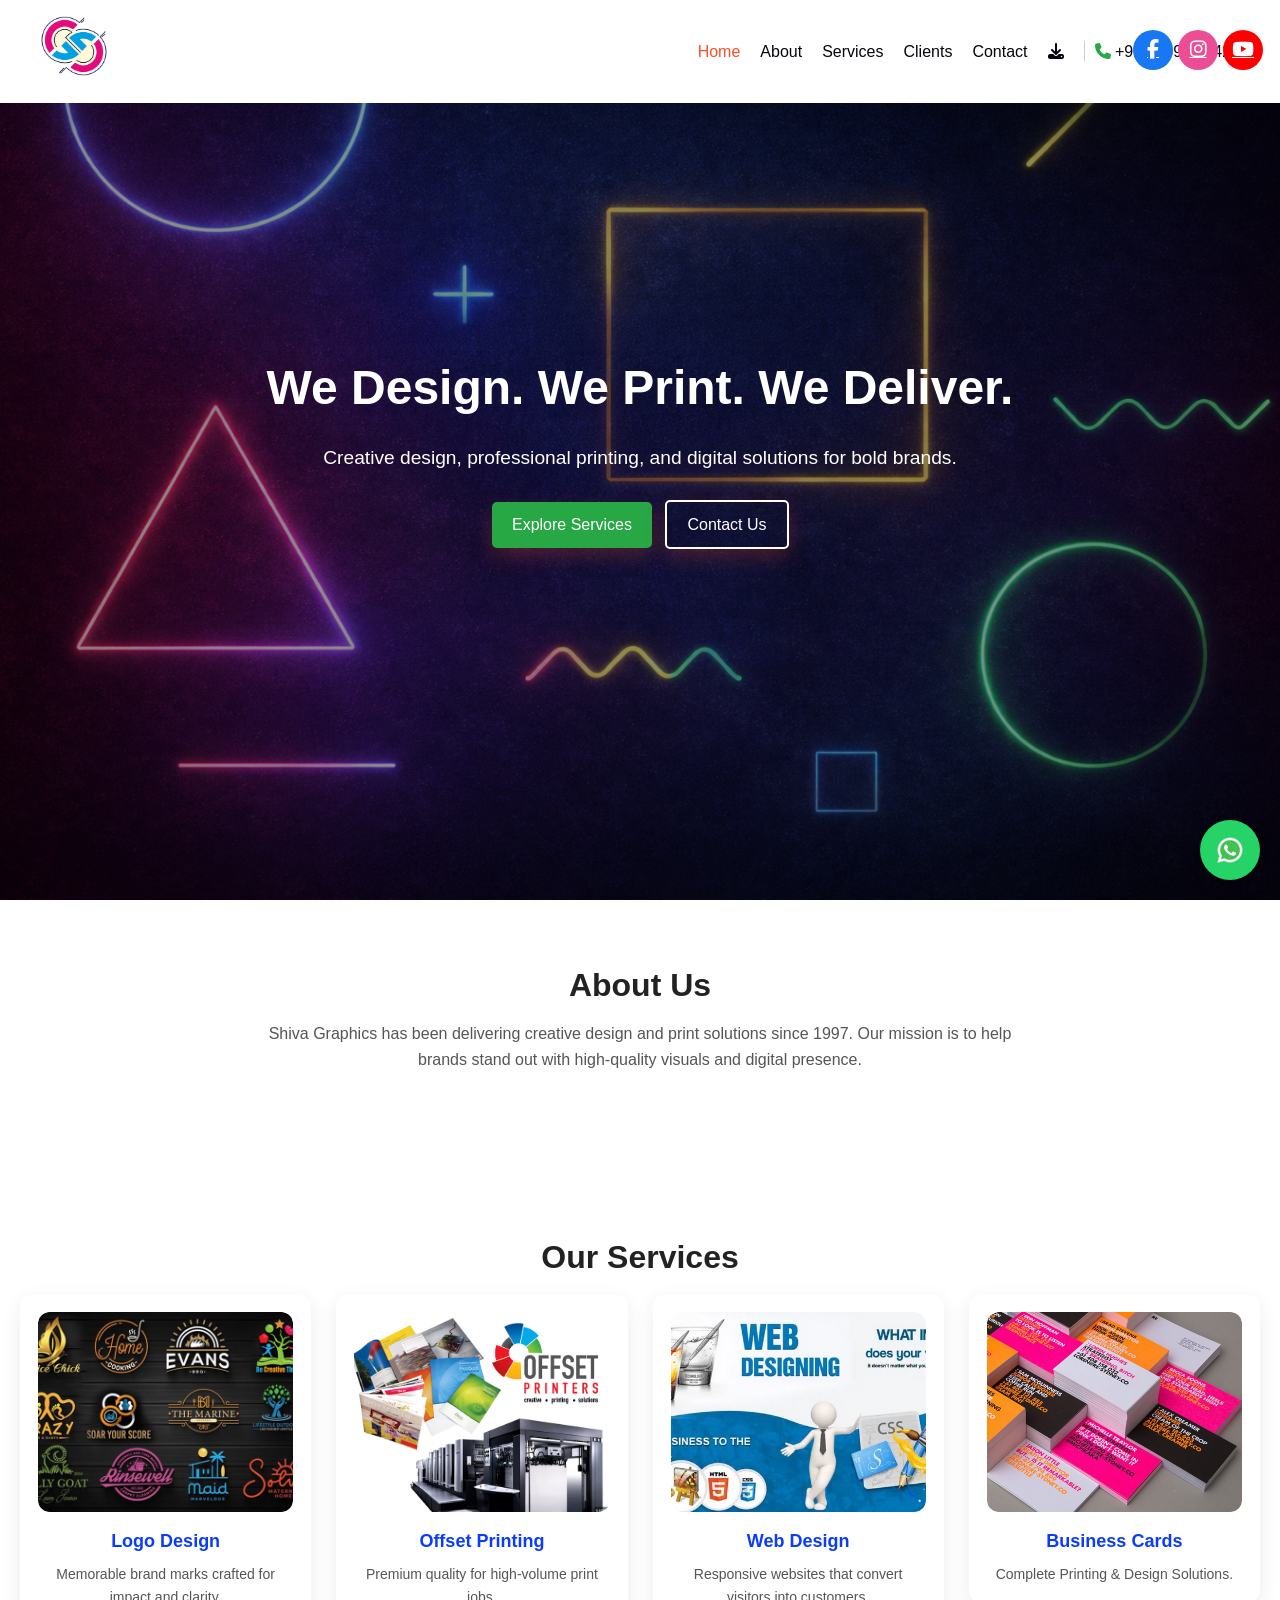
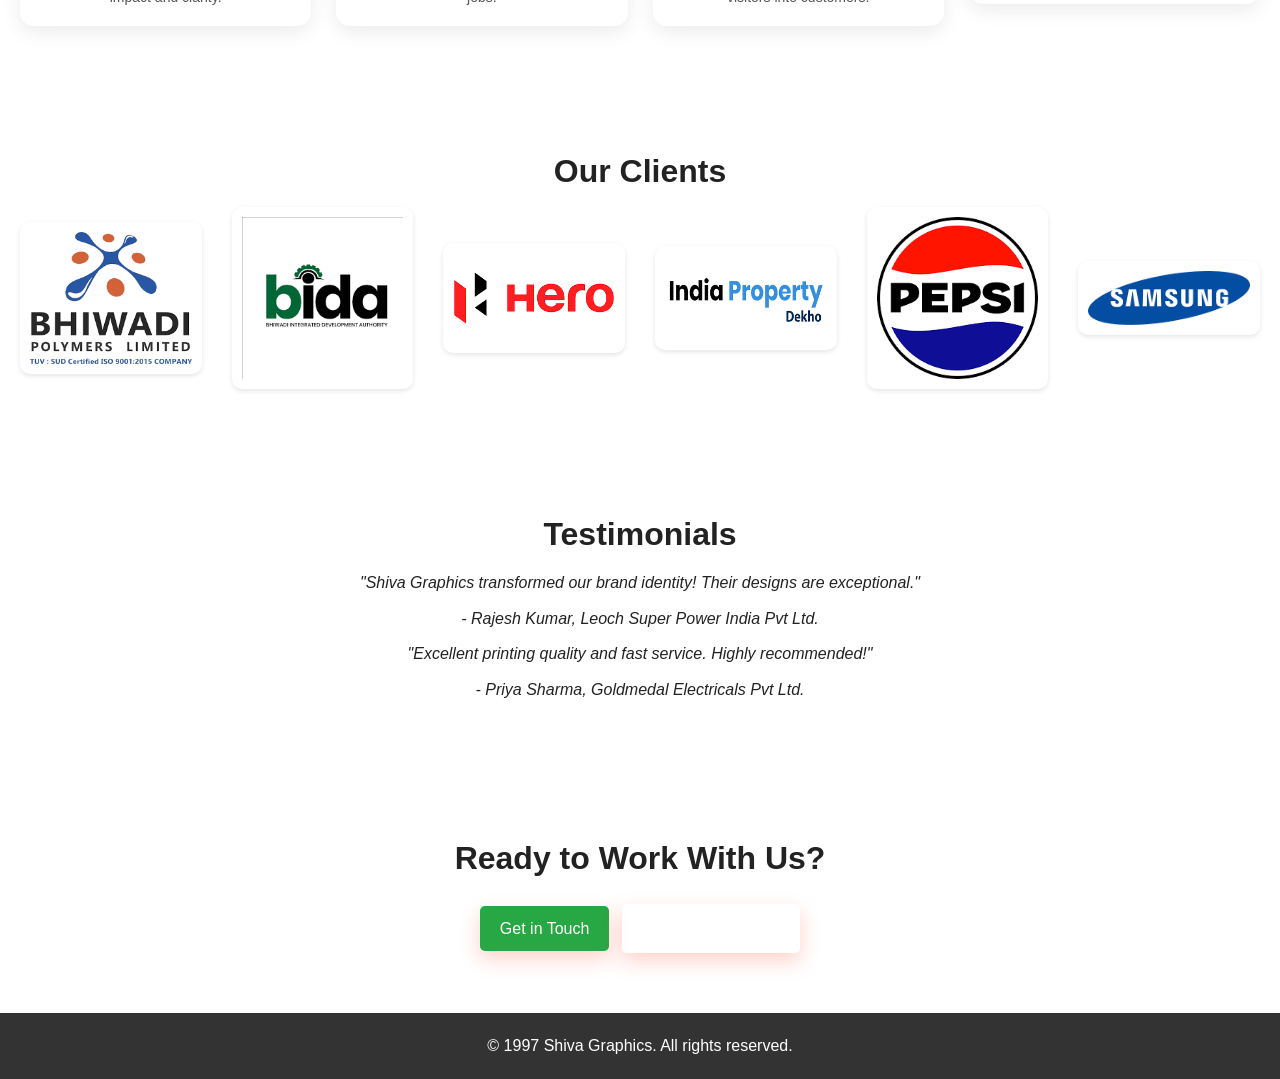
<file: public_html/index.html>
<!DOCTYPE html>
<html lang="en">
<head>
<meta charset="UTF-8">
<meta name="viewport" content="width=device-width, initial-scale=1.0">
<title>Shiva Graphics - Home</title>
<link rel="icon" href="img/shiva-logo.png" type="image/png">
<link rel="stylesheet" href="style.css">
<link rel="stylesheet" href="https://cdnjs.cloudflare.com/ajax/libs/font-awesome/6.5.1/css/all.min.css">
<style>
/* Hero Section */
.hero {
  height: 100vh; /* full viewport height */
  width: 100vw;  /* full viewport width */
  background: url("your-image.png") no-repeat center center;
  background-size: cover; /* fills screen, crops if needed */
  position: relative;
  display: flex;
  align-items: center;
  justify-content: center;
  text-align: center;
  color: #fff;
}
.hero h1 {
  font-size: 3rem;
  margin-bottom: 1rem;
}
.hero p {
  font-size: 1.2rem;
}
.btn {
  padding: 10px 20px;
  margin-top: 10px;
  background-color: #28a745;
  color: white;
  text-decoration: none;
  border-radius: 5px;
}
.btn-outline {
  background-color: transparent;
  border: 2px solid #fff;
  color: #fff;
}

/* Sections */
section {
  padding: 60px 20px;
}
.section-title {
  font-size: 2rem;
  text-align: center;
  margin-bottom: 10px;
}
.section-sub {
  text-align: center;
  color: #555;
  margin-bottom: 40px;
}

.grid {
  display: grid;
  grid-template-columns: repeat(auto-fit, minmax(260px, 1fr));
  gap: 25px;
}

.card {
  background: #fff;
  border-radius: 14px;
  padding: 18px;
  text-align: center;
  box-shadow: 0 6px 20px rgba(0,0,0,0.08);
  transition: transform .3s ease, box-shadow .3s ease;
}

.card-img {
  width: 100%;
  height: 200px;          /* SAME IMAGE HEIGHT */
  overflow: hidden;
  border-radius: 12px;
  margin-bottom: 15px;
}

.card-img img {
  width: 100%;
  height: 100%;
  object-fit: cover;     /* IMPORTANT */
}

.card h3 {
  color: #0a3cff;        /* blue title like image */
  margin-bottom: 8px;
  font-size: 18px;
}

.card p {
  font-size: 14px;
  color: #555;
  line-height: 1.6;
}

.card:hover {
  transform: translateY(-8px);
  box-shadow: 0 12px 30px rgba(0,0,0,0.15);
}


/* Clients Grid */
.clients-container {
  display: grid;
  grid-template-columns: repeat(auto-fit, minmax(150px, 1fr));
  gap: 30px;
  justify-items: center;
  align-items: center;
}
.clients-container img {
  max-width: 100%;
  padding: 10px;
  border-radius: 10px;
  box-shadow: 0 2px 5px rgba(0,0,0,0.1);
  transition: transform 0.3s ease;
}
.clients-container img:hover {
  transform: scale(1.05);
}

/* Testimonials */
.testimonial {
  max-width: 600px;
  margin: 0 auto;
  text-align: center;
  font-style: italic;
}
.testimonial p {
  margin-bottom: 10px;
}

/* Footer */
footer {
  text-align: center;
  padding: 20px;
  background: #333;
  color: #fff;
}

/* WhatsApp Button */
.whatsapp-float {
  position: fixed;
  bottom: 20px;
  right: 20px;
  z-index: 100;
}
.card-link {
  display: block;          /* 🔥 fixes alignment issue */
  width: 100%;             /* take full grid cell width */
  text-decoration: none;
  color: inherit;
}


/* Responsive */
@media screen and (max-width:768px) {
  .grid {
    grid-template-columns: repeat(2, 1fr);
  }
  .clients-container {
    grid-template-columns: repeat(3, 1fr);
  }
}
@media screen and (max-width:480px) {
  .grid {
    grid-template-columns: 1fr;
  }
  .clients-container {
    grid-template-columns: repeat(2, 1fr);
  }
}
</style>
</head>
<body>

<header>
  <nav class="navbar">
<a href="index.html" class="logo">
      <img src="img/shiva-logo.png" alt=" Logo" style="height:60px;">
    </a>     
    <ul class="nav-links" id="navLinks">
    
      <li><a href="index.html" class="active">Home</a></li>
      <li><a href="about.html">About</a></li>
      <li><a href="services.html">Services</a></li>
      <li><a href="clients.html">Clients</a></li>
      <li><a href="contact.html">Contact</a></li>
        <li>
        <a href="files/ShivaGraphics-Brochure.pdf" download="ShivaGraphics-Brochure.pdf" title="Download PDF">
          <i class="fas fa-download"></i> 
        </a>
      </li>
      <li class="nav-phone">
        <span class="separator"></span>
        <a href="tel:+918059812423" title="Call Us">
          <i class="fas fa-phone"></i> <span style="color:#070707;">+91 80598 12423</span>
        </a>
      </li>
      
    </ul>
 <div class="menu-icon" onclick="toggleMenu()">&#9776;</div>
  </nav>

  <div class="social-icons">
  <a href="https://www.facebook.com/khola10031985/" target="_blank"><i class="fab fa-facebook-f"></i></a>
  <a href="https://www.instagram.com/shivagraphicsbhiwadi" target="_blank"><i class="fab fa-instagram"></i></a>
  <a href="https://www.youtube.com/@shivagraphicsbhiwadi" target="_blank"><i class="fab fa-youtube"></i></a>
</div>
  </nav>
</header>

<!-- Hero Section -->
<section class="hero" style="background-image:url('img/home-banner.png')">
  <div class="hero-content">
    <h1 class="fade-in">We Design. We Print. We Deliver.</h1>
    <p class="fade-in delay-1">Creative design, professional printing, and digital solutions for bold brands.</p>
    <div style="margin-top:1rem;">
      <a href="services.html" class="btn fade-in delay-2">Explore Services</a>
      <a href="contact.html" class="btn btn-outline fade-in delay-3" style="margin-left:.5rem;">Contact Us</a>
    </div>
  </div>
</section>

<!-- About Us -->
<section>
  <h2 class="section-title">About Us</h2>
  <p class="section-sub">Shiva Graphics has been delivering creative design and print solutions since 1997. Our mission is to help brands stand out with high-quality visuals and digital presence.</p>
</section>

<!-- Services -->
<section>
  <h2 class="section-title">Our Services</h2>

  <div class="grid">
      <a href="logo-design.html" class="card-link">
    <div class="card">
      <div class="card-img">
        <img src="img/logo-design.jpg" alt="Logo Design">
      </div>
      <h3>Logo Design</h3>
      <p>Memorable brand marks crafted for impact and clarity.</p>
    </div></a>

 <a href="offset-printing.html" class="card-link">
    <div class="card">
      <div class="card-img">
        <img src="img/offset-print.jpg" alt="Offset Printing">
      </div>
      <h3>Offset Printing</h3>
      <p>Premium quality for high-volume print jobs.</p>
    </div></a>

 <a href="web-design.html" class="card-link">
    <div class="card">
      <div class="card-img">
        <img src="img/web-design.jpg" alt="Web Design">
      </div>
      <h3>Web Design</h3>
      <p>Responsive websites that convert visitors into customers.</p>
    </div></a>


  <a href="business-cards.html" class="card-link">
    <div class="card">
      <div class="card-img">
        <img src="img/business-cards.jpg" alt="Sticker Printing">
      </div>
      <h3>Business Cards</h3>
      <p>Complete Printing & Design Solutions.</p>
    </div></a>
  </div>
</section>


<!-- Portfolio / Projects -->
<!-- <section>
  <h2 class="section-title">Our Work</h2>
  <div class="grid">
    <div class="card"><img src="img/project1.jpg" alt="Project 1"><h3>Branding Project</h3></div>
    <div class="card"><img src="img/project2.jpg" alt="Project 2"><h3>Packaging Design</h3></div>
    <div class="card"><img src="img/project3.jpg" alt="Project 3"><h3>Website Development</h3></div>
  </div>
</section>  -->

<!-- Clients -->
<section>
  <h2 class="section-title">Our Clients</h2>
  <div class="clients-container">
    <img src="img/clients/BhiwadiPolymer.png" alt="Client 1">
    <img src="img/clients/Bida.png" alt="Client 2">
    <img src="img/clients/Hero.png" alt="Client 3">
    <img src="img/clients/IndiaProperty.png" alt="Client 4">
    <img src="img/clients/Pepsi.png" alt="Client 5">
    <img src="img/clients/Samsung.png" alt="Client 6">
  </div>
</section>

<!-- Testimonials -->
<section>
  <h2 class="section-title">Testimonials</h2>
  <div class="testimonial">
    <p>"Shiva Graphics transformed our brand identity! Their designs are exceptional."</p>
    <p>- Rajesh Kumar, Leoch Super Power India Pvt Ltd.</p>
  </div>
  <div class="testimonial">
    <p>"Excellent printing quality and fast service. Highly recommended!"</p>
    <p>- Priya Sharma, Goldmedal Electricals Pvt Ltd.</p>
  </div>
</section>

<!-- Call to Action -->
<section style="text-align:center;">
  <h2 class="section-title">Ready to Work With Us?</h2>
  <a href="contact.html" class="btn">Get in Touch</a>
  <a href="https://wa.me/918059812423" class="btn btn-outline" style="margin-left:0.5rem;">Chat on WhatsApp</a>
</section>

<!-- WhatsApp Floating Button -->
<a href="https://wa.me/918059812423?text=Hello%20Shiva%20Graphics%2C%20I%20want%20to%20enquire%20about%20your%20services" 
   class="whatsapp-float" target="_blank" aria-label="Chat on WhatsApp">
  <img src="img/icons8-whatsapp-50 (1).png" alt="Chat on WhatsApp" style="width:50%; height:50%;">
</a>

<footer>
  <p>© 1997 Shiva Graphics. All rights reserved.</p>
</footer>

<script>
function toggleMenu(){ 
  document.getElementById('navLinks').classList.toggle('active'); 
}
</script>
</body>
</html>
</file>
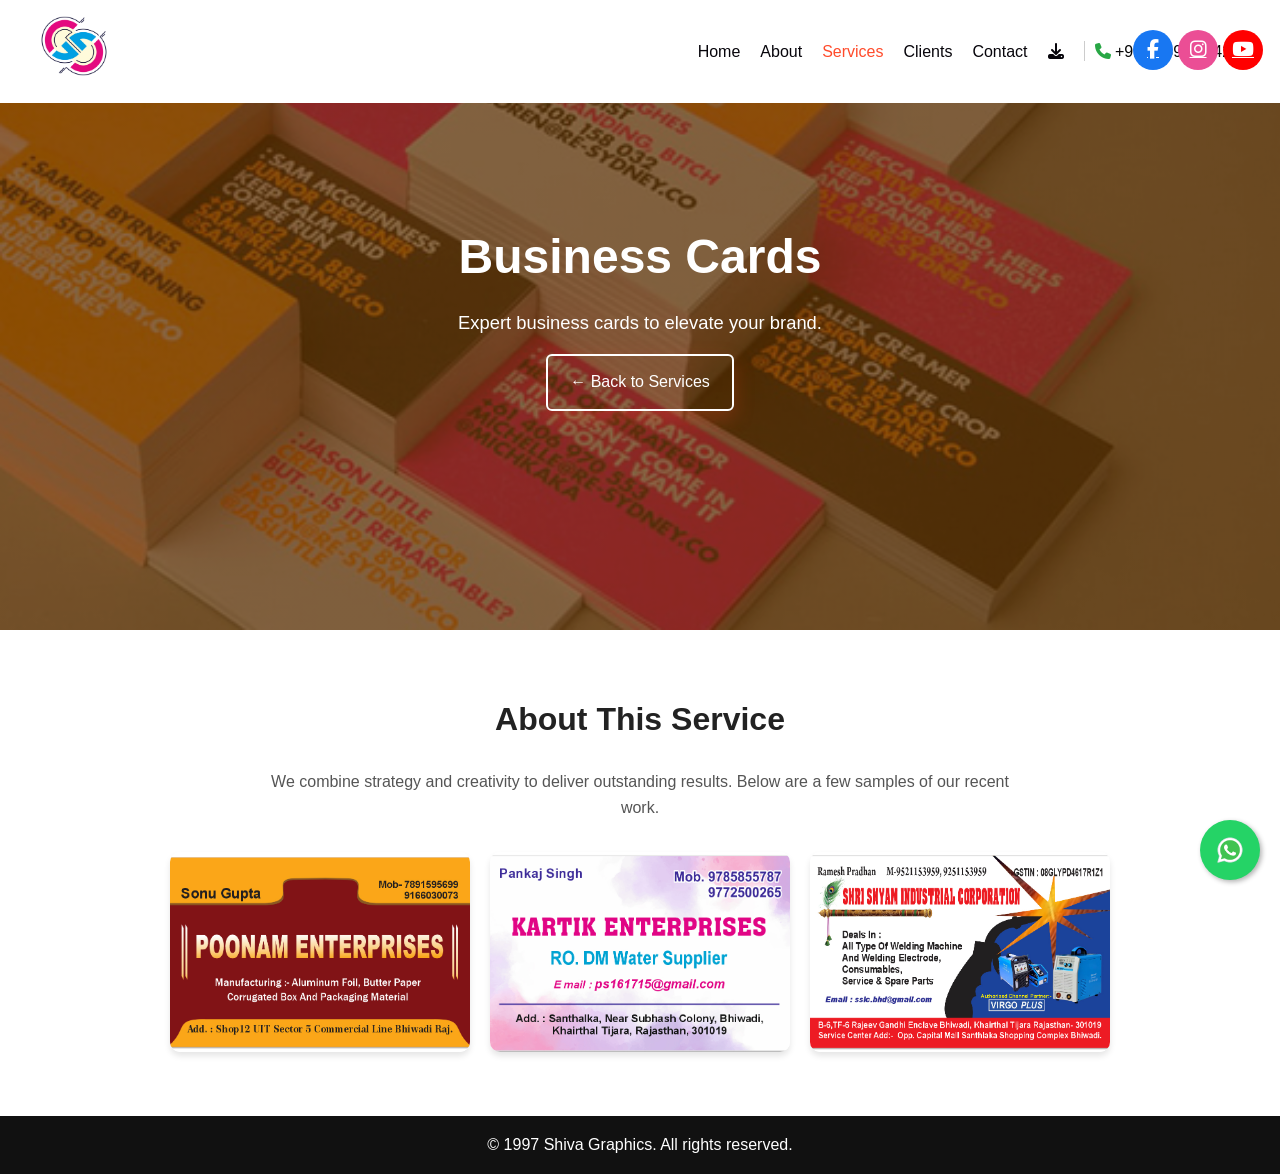
<file: public_html/business-cards.html>
<!DOCTYPE html><html lang="en"><head>
<meta charset="UTF-8"><meta name="viewport" content="width=device-width, initial-scale=1.0">
<title>Business Cards - Shiva Graphics</title><link rel="stylesheet" href="style.css">
<link rel="stylesheet" href="https://cdnjs.cloudflare.com/ajax/libs/font-awesome/6.5.1/css/all.min.css">

</head><body>

<header>
  <nav class="navbar">
<a href="index.html" class="logo">
      <img src="img/shiva-logo.png" alt=" Logo" style="height:60px;">
    </a>     
    <ul class="nav-links" id="navLinks">
      
      <li><a href="index.html">Home</a></li>
      <li><a href="about.html">About</a></li>
      <li><a href="services.html" class="active">Services</a></li>
       <li><a href="clients.html" >Clients</a></li>
      <li><a href="contact.html">Contact</a></li>
      <!-- Download PDF button -->
      <li>
        <a href="files/ShivaGraphics-Brochure.pdf" download="ShivaGraphics-Brochure.pdf" title="Download PDF">
          <i class="fas fa-download"></i> 
        </a>
      </li>
        <li class="nav-phone">
        <span class="separator"></span>
        <a href="tel:+918059812423" title="Call Us">
          <i class="fas fa-phone"></i> <span style="color:#070707;">+91 80598 12423</span>
        </a>
      </li>
    </ul>
 <div class="menu-icon" onclick="toggleMenu()">&#9776;</div>
  </nav>

  <div class="social-icons">
  <a href="https://www.facebook.com/khola10031985/" target="_blank"><i class="fab fa-facebook-f"></i></a>
  <a href="https://www.instagram.com/shivagraphicsbhiwadi" target="_blank"><i class="fab fa-instagram"></i></a>
  <a href="https://www.youtube.com/@shivagraphicsbhiwadi" target="_blank"><i class="fab fa-youtube"></i></a>
</div>
  </nav>
</header>

<section class="hero" style="background-image:linear-gradient(rgba(255,140,0,.5),rgba(255,140,0,.5)), url('img/business-cards-banner.jpg')">
  <div class="hero-content">
    <h1 class="fade-in">Business Cards</h1>
    <p class="fade-in delay-1">Expert business cards to elevate your brand.</p>
    <div style="margin-top:1rem;"><a href="services.html" class="btn btn-outline">← Back to Services</a></div>
  </div>
</section>
<section><div class="container">
  <h2 class="section-title fade-in">About This Service</h2>
  <p class="section-sub fade-in delay-1">We combine strategy and creativity to deliver outstanding results. Below are a few samples of our recent work.</p>
  <div class="gallery fade-in delay-2">
    <img src="img/cards1.jpg" alt="Business Cards sample 1">
    <img src="img/cards2.jpg" alt="Business Cards sample 2">
    <img src="img/cards3.jpg" alt="Business Cards sample 3">
  </div>
</div></section>
<a href="https://wa.me/918059812423?text=Hello%20Shiva%20Graphics%2C%20I%20want%20to%20enquire%20about%20your%20services" 
   class="whatsapp-float" target="_blank" aria-label="Chat on WhatsApp">
  <img src="img/icons8-whatsapp-50 (1).png" alt="Chat on WhatsApp" style="width:50%; height:50%;"></a>
  <footer><p>© 1997 Shiva Graphics. All rights reserved.</p></footer><script>function toggleMenu(){ document.getElementById('navLinks').classList.toggle('active'); }</script></body></html>
</file>
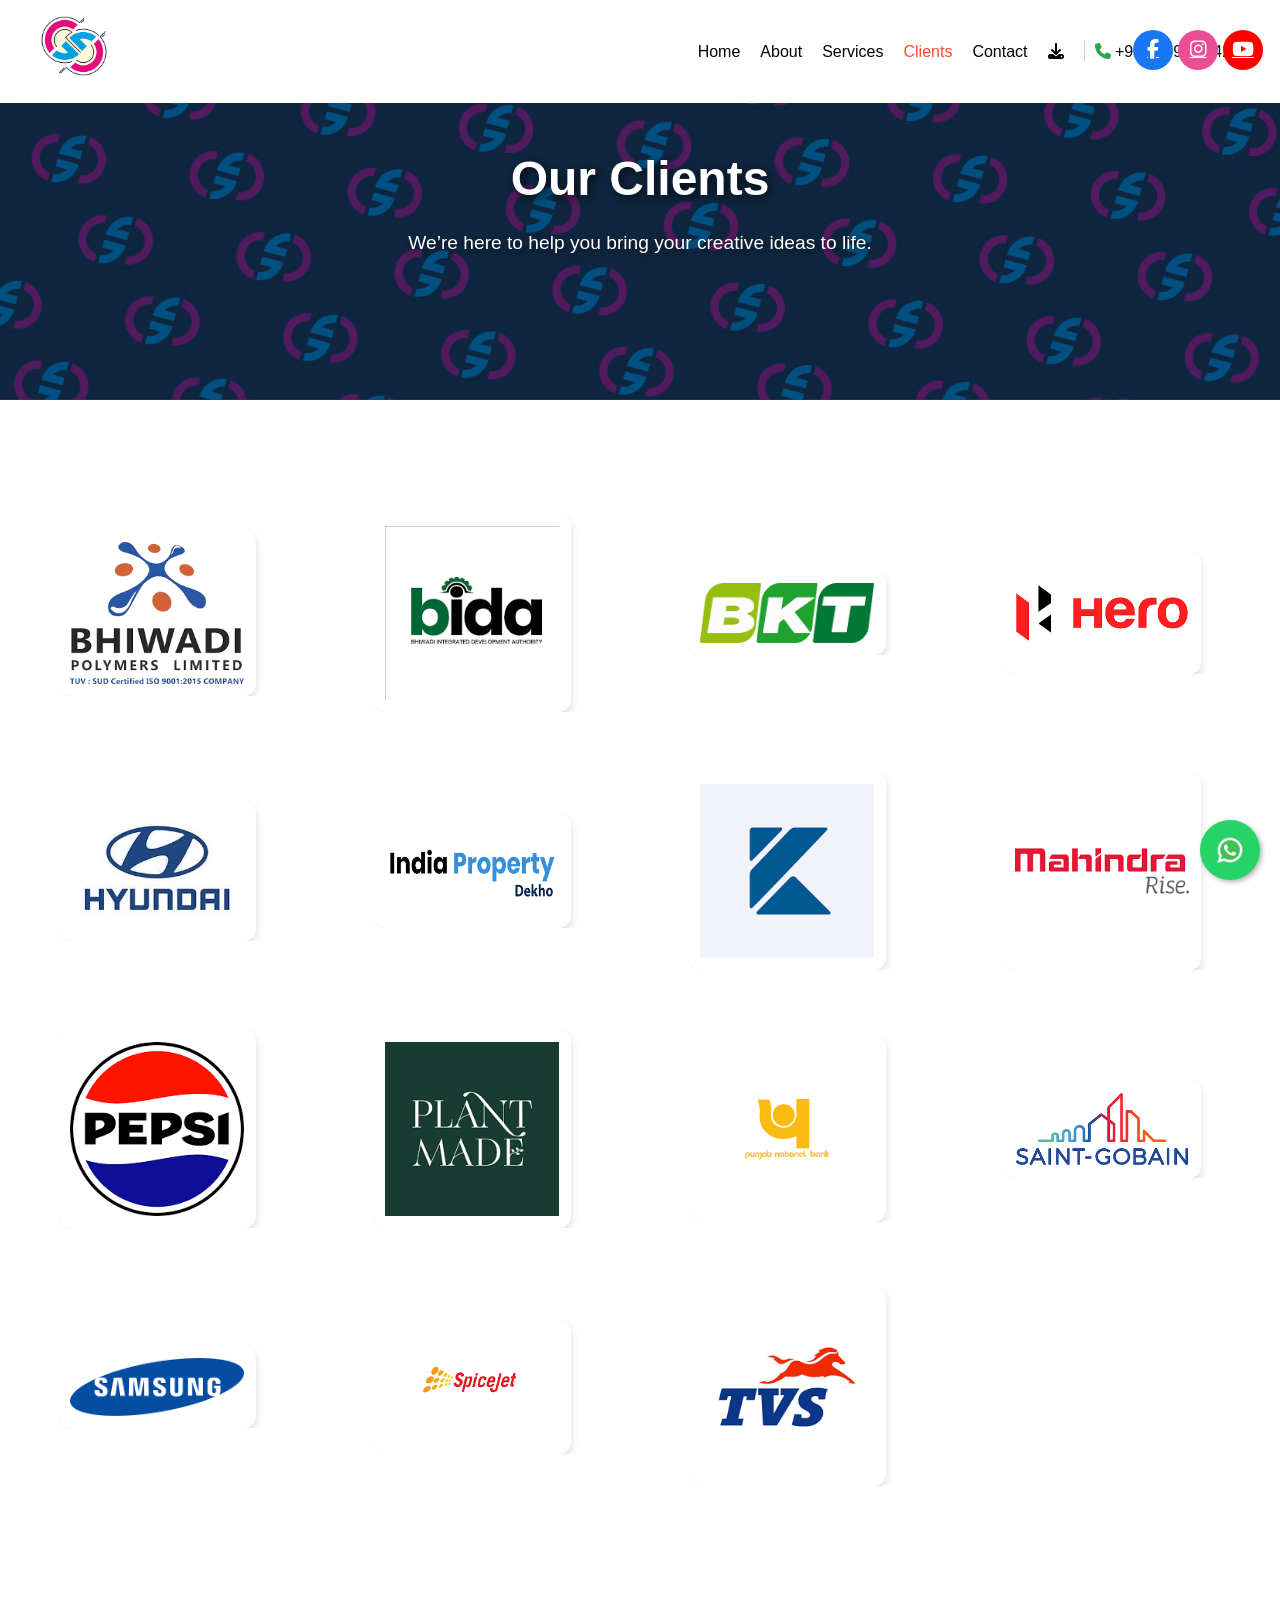
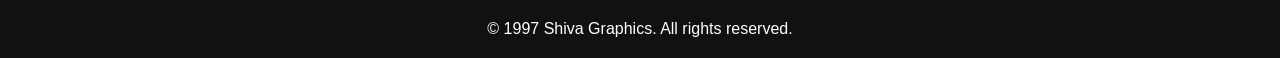
<file: public_html/clients.html>
<!DOCTYPE html>
<html lang="en">
<head>
<meta charset="UTF-8">
<meta name="viewport" content="width=device-width, initial-scale=1.0">
<title>Shiva Graphics - Clients</title>
<link rel="stylesheet" href="style.css">
<link rel="stylesheet" href="https://cdnjs.cloudflare.com/ajax/libs/font-awesome/6.5.1/css/all.min.css">

<style>
/* ---------- Hero Section ---------- */
.hero {
  height: 400px;
  background-image: linear-gradient(rgba(0,120,255,.35), rgba(0,120,255,.35)), url('img/contact-banner.jpg');
  background-size: cover;
  background-position: center;
  display: flex;
  align-items: center;
  justify-content: center;
  text-align: center;
  color: #fff;
}
.hero h1 {
  font-size: 3rem;
  font-weight: 800;
  text-shadow: 3px 3px 10px rgba(0,0,0,0.7);
  margin-bottom: 10px;
}
.hero p {
  font-size: 1.2rem;
  font-weight: 400;
  text-shadow: 2px 2px 8px rgba(0,0,0,0.6);
}

/* ---------- Clients Grid ---------- */
.clients-container {
  display: grid;
  grid-template-columns: repeat(auto-fit, minmax(200px, 1fr));
  gap: 60px;
  padding: 50px 20px;
  justify-items: center;
  align-items: center;
}
.client-logo {
  position: relative;
  display: inline-block;
  overflow: hidden;
  border-radius: 12px;
  max-width: 220px;
}
.client-logo img {
  display: block;
  width: 90%;
  height: auto;
  padding: 12px;
  background-color: #fff;
  border-radius: 12px;
  box-shadow: 0 4px 8px rgba(1, 0, 0, 0.15);
  transition: transform 0.3s ease;
}
.client-logo:hover img {
  transform: scale(1.15);
}
.client-logo .overlay {
  position: absolute;
  top: 50%;
  left: 50%;
  transform: translate(-50%, -50%);
  background: rgba(251, 250, 250, 0.65);
  color: #750af0;
  padding: 10px 18px;
  border-radius: 6px;
  font-size: 16px;
  font-family: 'Courier New', Courier, monospace;
  font-weight: 600;
  opacity: 0;
  transition: all 0.3s ease;
  white-space: nowrap;
}
.client-logo:hover .overlay {
  opacity: 1;
}

/* ---------- Responsive ---------- */
@media screen and (max-width: 768px) {
  .clients-container {
    grid-template-columns: repeat(2, 1fr);
    gap: 20px;
  }
  .client-logo {
    max-width: 160px;
  }
}
@media screen and (max-width: 480px) {
  .clients-container {
    grid-template-columns: repeat(2, 1fr);
    gap: 15px;
  }
  .client-logo {
    max-width: 140px;
  }
}
</style>
</head>
<body>

<header>
  <nav class="navbar">
    <a href="index.html" class="logo">
      <img src="img/shiva-logo.png" alt="Logo" style="height:60px;">
    </a>   
    <ul class="nav-links" id="navLinks">
      <li><a href="index.html">Home</a></li>
      <li><a href="about.html">About</a></li>
      <li><a href="services.html">Services</a></li>
      <li><a href="clients.html" class="active">Clients</a></li>
      <li><a href="contact.html">Contact</a></li>
      <li>
        <a href="files/ShivaGraphics-Brochure.pdf" download="ShivaGraphics-Brochure.pdf" title="Download PDF">
          <i class="fas fa-download"></i>
        </a>
      </li>
      <li class="nav-phone">
        <span class="separator"></span>
        <a href="tel:+918059812423" title="Call Us">
          <i class="fas fa-phone"></i> <span style="color:#070707;">+91 80598 12423</span>
        </a>
      </li>
    </ul>
 <div class="menu-icon" onclick="toggleMenu()">&#9776;</div>
  </nav>

  <div class="social-icons">
  <a href="https://facebook.com" target="_blank"><i class="fab fa-facebook-f"></i></a>
  <a href="https://www.instagram.com/shivagraphicsbhiwadi" target="_blank"><i class="fab fa-instagram"></i></a>
  <a href="https://www.youtube.com/@shivagraphicsbhiwadi" target="_blank"><i class="fab fa-youtube"></i></a>
</div>
  </nav>
</header>

<!-- ---------- Hero Section ---------- -->
<section class="hero">
  <div class="hero-content">
    <h1>Our Clients</h1>
    <p>We’re here to help you bring your creative ideas to life.</p>
  </div>
</section>

<!-- ---------- Clients Grid ---------- -->
<section>
  <div class="clients-container">
    <div class="client-logo">
      <img src="img/clients/BhiwadiPolymer.png" alt="Client 1">
      <div class="overlay">BhiwadiPolymer</div>
    </div>
    <div class="client-logo">
      <img src="img/clients/Bida.png" alt="Client 2">
      <div class="overlay">Bida</div>
    </div>
    <div class="client-logo">
      <img src="img/clients/BKT.png" alt="Client 3">
      <div class="overlay">BKT</div>
    </div>
    <div class="client-logo">
      <img src="img/clients/Hero.png" alt="Client 4">
      <div class="overlay">Hero</div>
    </div>
    <div class="client-logo">
      <img src="img/clients/Hyundai.jpeg" alt="Client 5">
      <div class="overlay">Hyundai</div>
    </div>
    <div class="client-logo">
      <img src="img/clients/IndiaProperty.png" alt="Client 6">
      <div class="overlay">IndiaProperty</div>
    </div>
    <div class="client-logo">
      <img src="img/clients/Kimia.png" alt="Client 7">
      <div class="overlay">Kimia</div>
    </div>
    <div class="client-logo">
      <img src="img/clients/Mahindra.png" alt="Client 8">
      <div class="overlay">Mahindra</div>
    </div>
    <div class="client-logo">
      <img src="img/clients/Pepsi.png" alt="Client 9">
      <div class="overlay">Pepsi</div>
    </div>
    <div class="client-logo">
      <img src="img/clients/Plantmade.png" alt="Client 10">
      <div class="overlay">Plant Made</div>
    </div>
     <div class="client-logo">
      <img src="img/clients/Pnb.png" alt="Client 10">
      <div class="overlay">PNB</div>
    </div>
    <div class="client-logo">
      <img src="img/clients/Saint-Gobain.png" alt="Client 11">
      <div class="overlay">Saint-Gobain</div>
  </div>
    <div class="client-logo">
      <img src="img/clients/Samsung.png" alt="Client 12">
      <div class="overlay">Samsung</div>
    </div>
    <div class="client-logo">
      <img src="img/clients/Spicejet.png" alt="Client 13">
      <div class="overlay">Spice Jet</div>
    </div>
    <div class="client-logo">
      <img src="img/clients/Tvs.png" alt="Client 14">
      <div class="overlay">TVS</div>
    </div>
    
</section>

<!-- ---------- WhatsApp Button ---------- -->
<a href="https://wa.me/918059812423?text=Hello%20Shiva%20Graphics%2C%20I%20want%20to%20enquire%20about%20your%20services" 
   class="whatsapp-float" target="_blank" aria-label="Chat on WhatsApp">
  <img src="img/icons8-whatsapp-50 (1).png" alt="Chat on WhatsApp" style="width:50%; height:50%;">
</a>

<!-- ---------- Footer ---------- -->
<footer>
  <p>© 1997 Shiva Graphics. All rights reserved.</p>
</footer>

<script>
function toggleMenu(){
  document.getElementById('navLinks').classList.toggle('active');
}
</script>

</body>
</html>
</file>
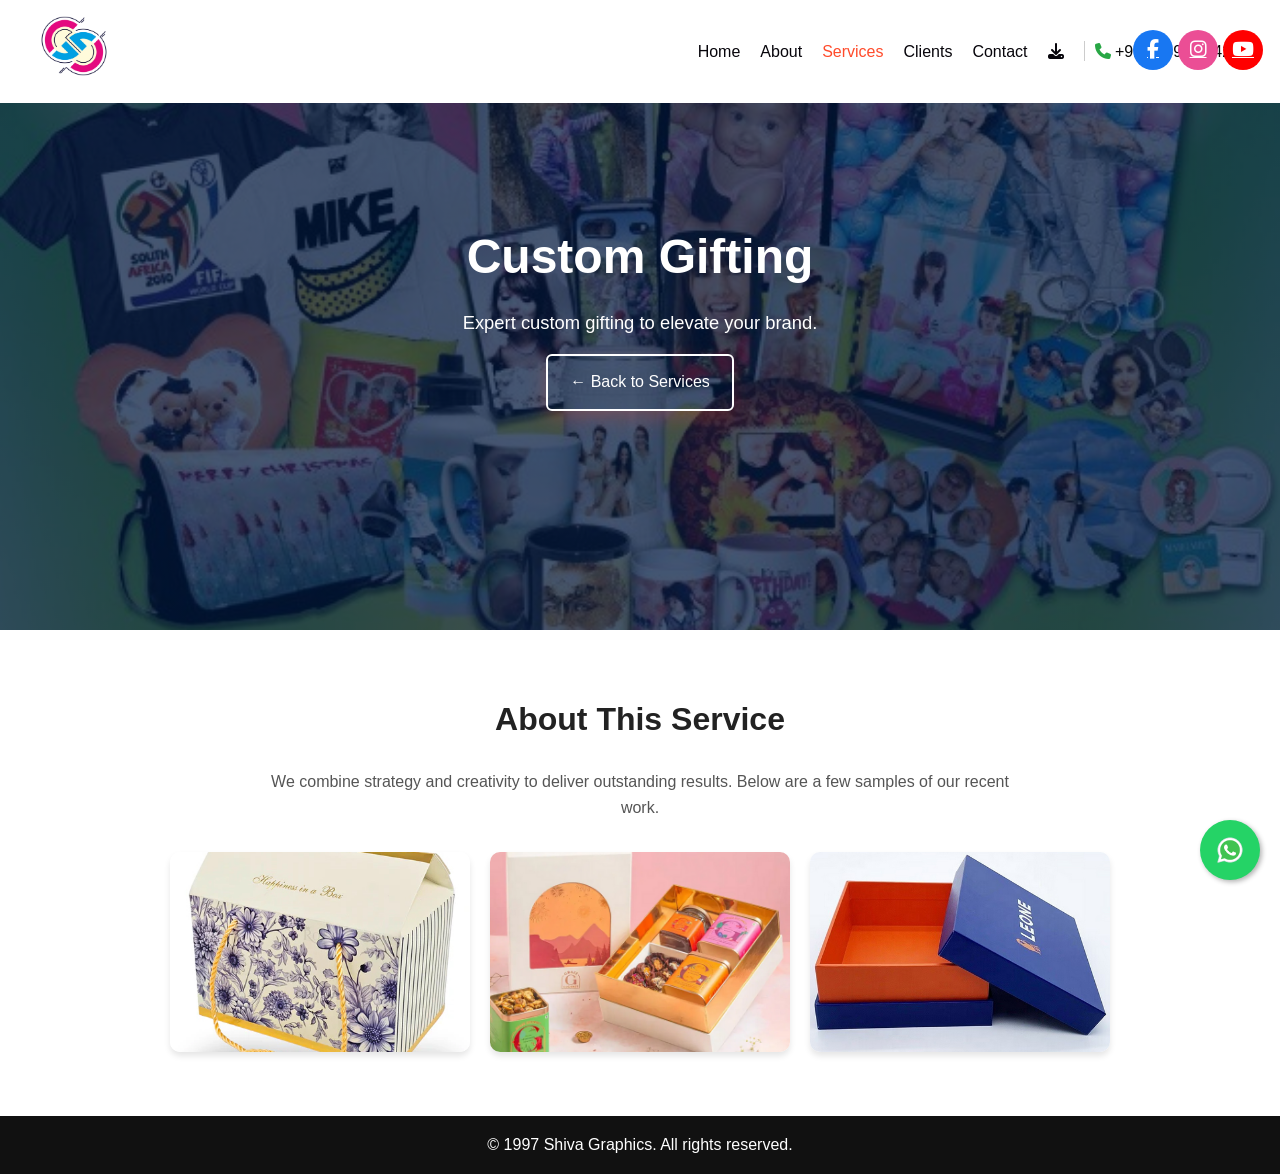
<file: public_html/custom-gifting.html>
<!DOCTYPE html><html lang="en"><head>
<meta charset="UTF-8"><meta name="viewport" content="width=device-width, initial-scale=1.0">
<title>Custom Gifting - Shiva Graphics</title><link rel="stylesheet" href="style.css">
<link rel="stylesheet" href="https://cdnjs.cloudflare.com/ajax/libs/font-awesome/6.5.1/css/all.min.css">

</head><body>

<header>
  <nav class="navbar">
<a href="index.html" class="logo">
      <img src="img/shiva-logo.png" alt=" Logo" style="height:60px;">
    </a>     
    <ul class="nav-links" id="navLinks">
   
      <li><a href="index.html">Home</a></li>
      <li><a href="about.html">About</a></li>
      <li><a href="services.html" class="active">Services</a></li>
       <li><a href="clients.html" >Clients</a></li>
      <li><a href="contact.html">Contact</a></li>
       <!-- Download PDF button -->
      <li>
        <a href="files/ShivaGraphics-Brochure.pdf" download="ShivaGraphics-Brochure.pdf" title="Download PDF">
          <i class="fas fa-download"></i> 
        </a>
      </li>
        <li class="nav-phone">
        <span class="separator"></span>
        <a href="tel:+918059812423" title="Call Us">
          <i class="fas fa-phone"></i> <span style="color:#070707;">+91 80598 12423</span>
        </a>
      </li>
    </ul>
 <div class="menu-icon" onclick="toggleMenu()">&#9776;</div>
  </nav>

  <div class="social-icons">
  <a href="https://www.facebook.com/khola10031985/" target="_blank"><i class="fab fa-facebook-f"></i></a>
  <a href="https://www.instagram.com/shivagraphicsbhiwadi" target="_blank"><i class="fab fa-instagram"></i></a>
  <a href="https://www.youtube.com/@shivagraphicsbhiwadi" target="_blank"><i class="fab fa-youtube"></i></a>
</div>
</header>

<section class="hero" style="background-image:linear-gradient(rgba(0,60,160,.5),rgba(0,60,160,.5)), url('img/custom-gifting-banner.jpg')">
  <div class="hero-content">
    <h1 class="fade-in">Custom Gifting</h1>
    <p class="fade-in delay-1">Expert custom gifting to elevate your brand.</p>
    <div style="margin-top:1rem;"><a href="services.html" class="btn btn-outline">← Back to Services</a></div>
  </div>
</section>
<section><div class="container">
  <h2 class="section-title fade-in">About This Service</h2>
  <p class="section-sub fade-in delay-1">We combine strategy and creativity to deliver outstanding results. Below are a few samples of our recent work.</p>
  <div class="gallery fade-in delay-2">
    <img src="img/gift1.jpg" alt="Custom Gifting sample 1">
    <img src="img/gift2.jpg" alt="Custom Gifting sample 2">
    <img src="img/gift3.jpg" alt="Custom Gifting sample 3">
  </div>
</div></section>
<a href="https://wa.me/918059812423?text=Hello%20Shiva%20Graphics%2C%20I%20want%20to%20enquire%20about%20your%20services" 
   class="whatsapp-float" target="_blank" aria-label="Chat on WhatsApp">
  <img src="img/icons8-whatsapp-50 (1).png" alt="Chat on WhatsApp" style="width:50%; height:50%;"></a>
  <footer><p>© 1997 Shiva Graphics. All rights reserved.</p></footer><script>function toggleMenu(){ document.getElementById('navLinks').classList.toggle('active'); }</script></body></html>
</file>
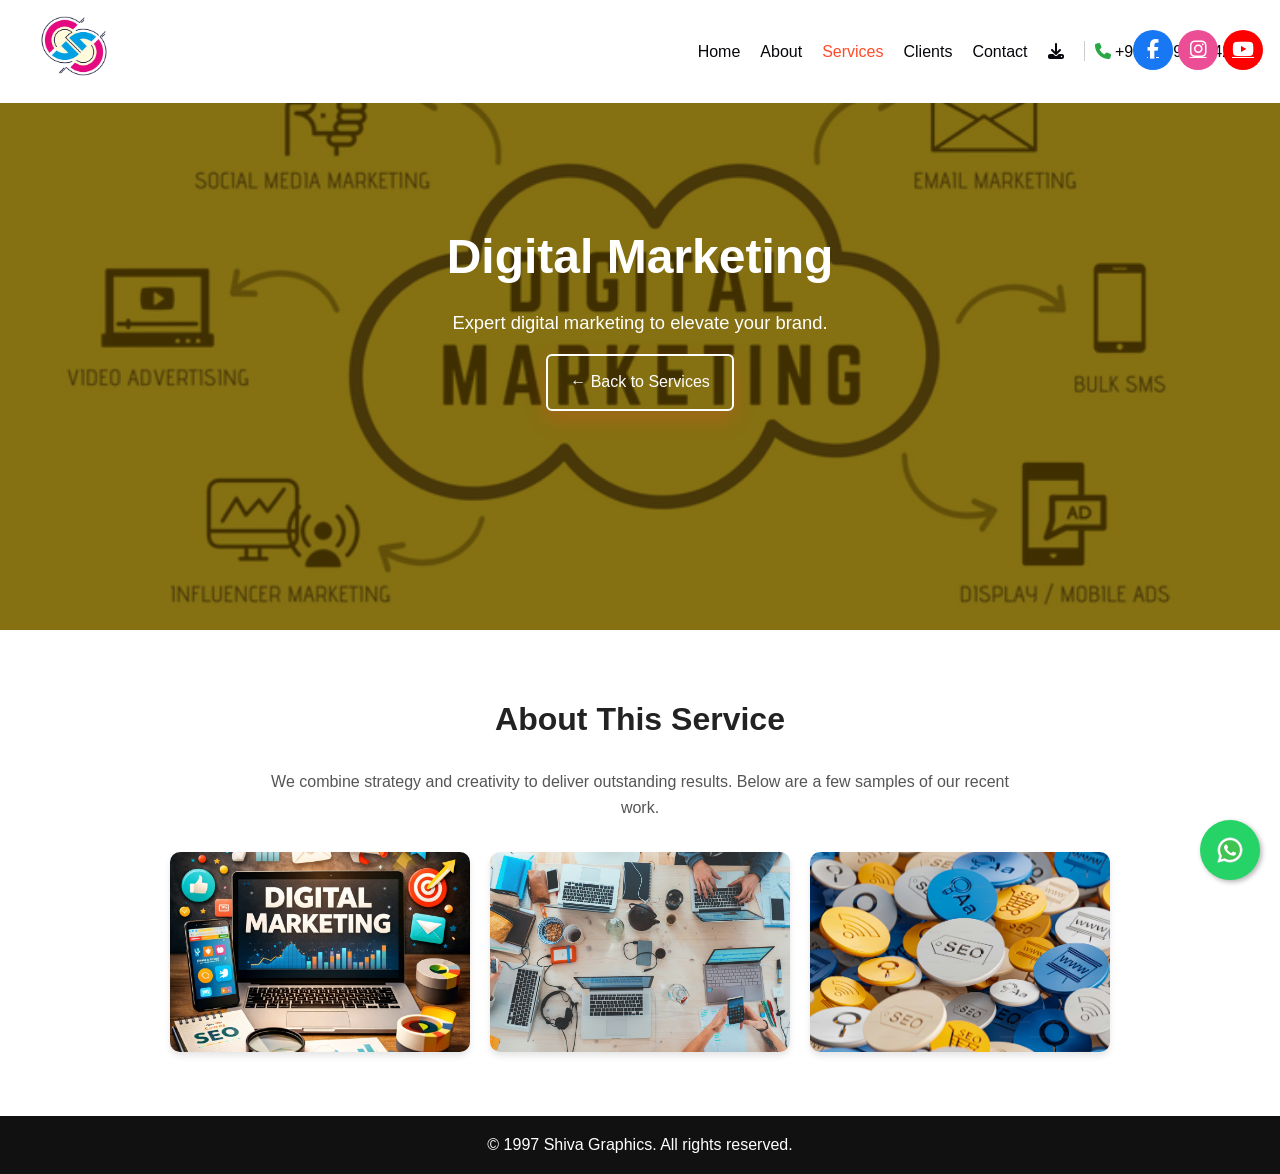
<file: public_html/digital-marketing.html>
<!DOCTYPE html><html lang="en"><head>
<meta charset="UTF-8"><meta name="viewport" content="width=device-width, initial-scale=1.0">
<title>Digital Marketing - Shiva Graphics</title><link rel="stylesheet" href="style.css">
<link rel="stylesheet" href="https://cdnjs.cloudflare.com/ajax/libs/font-awesome/6.5.1/css/all.min.css">
</head><body>

<header>
  <nav class="navbar">
<a href="index.html" class="logo">
      <img src="img/shiva-logo.png" alt=" Logo" style="height:60px;">
    </a>     
    <ul class="nav-links" id="navLinks">
      
      <li><a href="index.html">Home</a></li>
      <li><a href="about.html">About</a></li>
      <li><a href="services.html" class="active">Services</a></li>
       <li><a href="clients.html" >Clients</a></li>
      <li><a href="contact.html">Contact</a></li>
      <!-- Download PDF button -->
      <li>
        <a href="files/ShivaGraphics-Brochure.pdf" download="ShivaGraphics-Brochure.pdf" title="Download PDF">
          <i class="fas fa-download"></i>
        </a>
      </li>
        <li class="nav-phone">
        <span class="separator"></span>
        <a href="tel:+918059812423" title="Call Us">
          <i class="fas fa-phone"></i> <span style="color:#070707;">+91 80598 12423</span>
        </a>
      </li>
    </ul>
 <div class="menu-icon" onclick="toggleMenu()">&#9776;</div>
  </nav>

  <div class="social-icons">
  <a href="https://facebook.com" target="_blank"><i class="fab fa-facebook-f"></i></a>
  <a href="https://www.instagram.com/shivagraphicsbhiwadi" target="_blank"><i class="fab fa-instagram"></i></a>
  <a href="https://www.youtube.com/@shivagraphicsbhiwadi" target="_blank"><i class="fab fa-youtube"></i></a>
</div>

</header>

<section class="hero" style="background-image:linear-gradient(rgba(230,170,0,.5),rgba(230,170,0,.5)), url('img/digital-marketing-banner.jpg')">
  <div class="hero-content">
    <h1 class="fade-in">Digital Marketing</h1>
    <p class="fade-in delay-1">Expert digital marketing to elevate your brand.</p>
    <div style="margin-top:1rem;"><a href="services.html" class="btn btn-outline">← Back to Services</a></div>
  </div>
</section>
<section><div class="container">
  <h2 class="section-title fade-in">About This Service</h2>
  <p class="section-sub fade-in delay-1">We combine strategy and creativity to deliver outstanding results. Below are a few samples of our recent work.</p>
  <div class="gallery fade-in delay-2">
    <img src="img/marketing1.png" alt="Digital Marketing sample 1">
    <img src="img/marketing2.avif" alt="Digital Marketing sample 2">
    <img src="img/marketing3.avif" alt="Digital Marketing sample 3">
  </div>
</div></section>
<a href="https://wa.me/918059812423?text=Hello%20Shiva%20Graphics%2C%20I%20want%20to%20enquire%20about%20your%20services" 
   class="whatsapp-float" target="_blank" aria-label="Chat on WhatsApp">
  <img src="img/icons8-whatsapp-50 (1).png" alt="Chat on WhatsApp" style="width:50%; height:50%;"></a>
  <footer><p>© 1997 Shiva Graphics. All rights reserved.</p></footer><script>function toggleMenu(){ document.getElementById('navLinks').classList.toggle('active'); }</script></body></html>
</file>
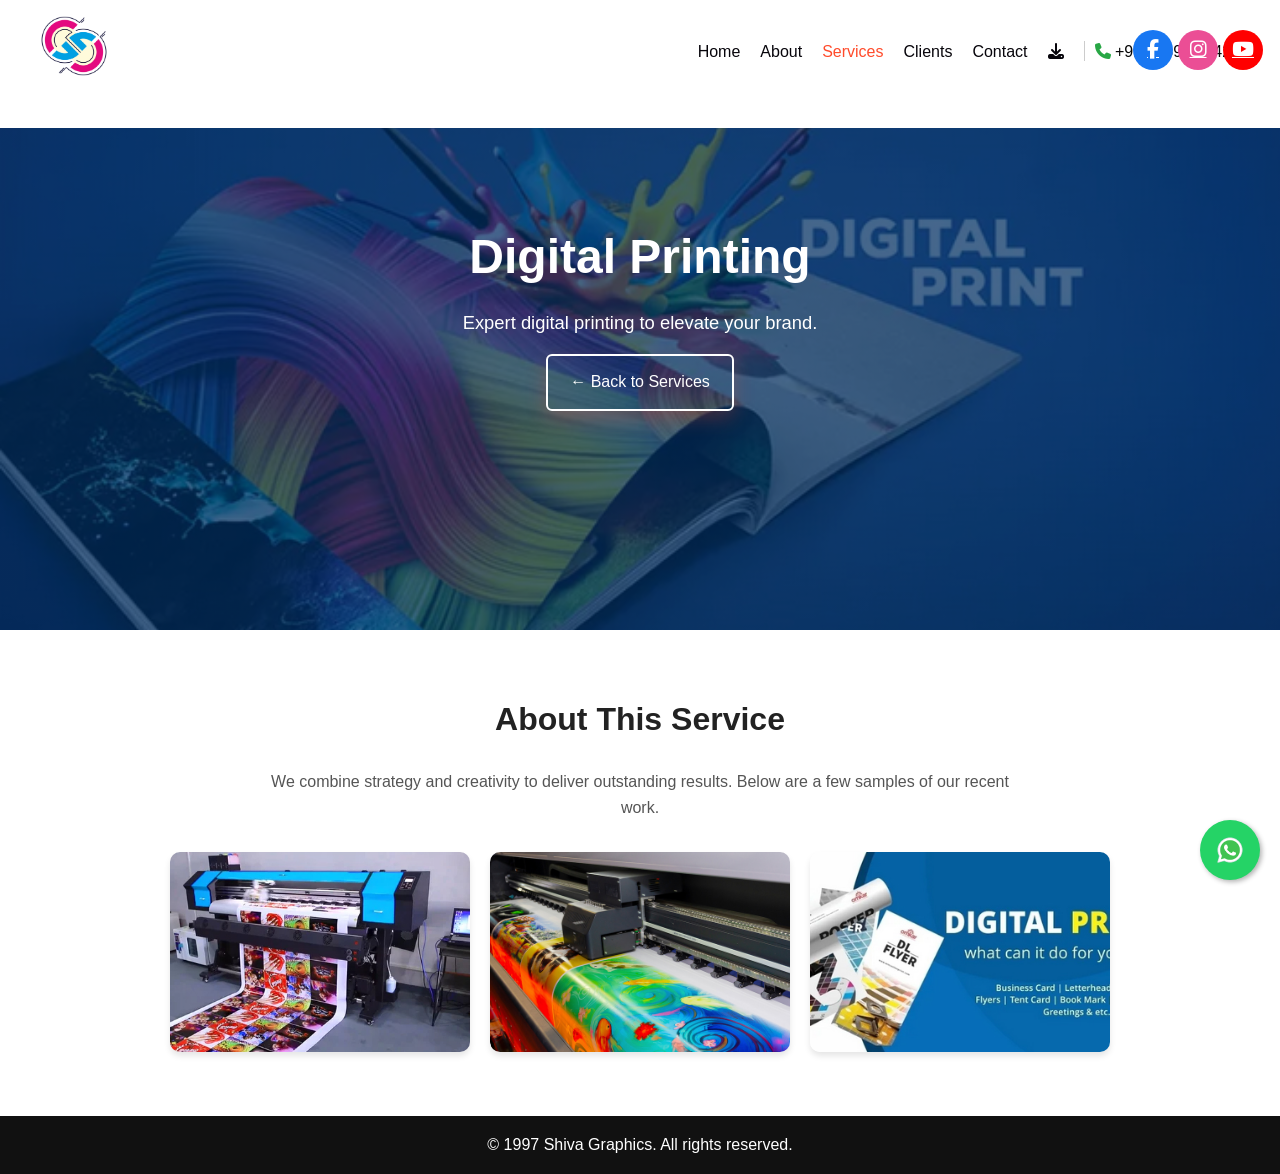
<file: public_html/digital-printing.html>
<!DOCTYPE html><html lang="en"><head>
<meta charset="UTF-8"><meta name="viewport" content="width=device-width, initial-scale=1.0">
<title>Digital Printing - Shiva Graphics</title><link rel="stylesheet" href="style.css">
<link rel="stylesheet" href="https://cdnjs.cloudflare.com/ajax/libs/font-awesome/6.5.1/css/all.min.css">
</head><body>

<header>
  <nav class="navbar">
<a href="index.html" class="logo">
      <img src="img/shiva-logo.png" alt=" Logo" style="height:60px;">
    </a>     
    <ul class="nav-links" id="navLinks">
      
      <li><a href="index.html">Home</a></li>
      <li><a href="about.html">About</a></li>
      <li><a href="services.html" class="active">Services</a></li>
       <li><a href="clients.html" >Clients</a></li>
      <li><a href="contact.html">Contact</a></li>
      <!-- Download PDF button -->
      <li>
        <a href="files/ShivaGraphics-Brochure.pdf" download="ShivaGraphics-Brochure.pdf" title="Download PDF">
          <i class="fas fa-download"></i> 
        </a>
      </li>
        <li class="nav-phone">
        <span class="separator"></span>
        <a href="tel:+918059812423" title="Call Us">
          <i class="fas fa-phone"></i> <span style="color:#070707;">+91 80598 12423</span>
        </a>
      </li>
    </ul>
<div class="menu-icon" onclick="toggleMenu()">&#9776;</div>
  </nav>

  <div class="social-icons">
  <a href="https://www.facebook.com/khola10031985/" target="_blank"><i class="fab fa-facebook-f"></i></a>
  <a href="https://www.instagram.com/shivagraphicsbhiwadi" target="_blank"><i class="fab fa-instagram"></i></a>
  <a href="https://www.youtube.com/@shivagraphicsbhiwadi" target="_blank"><i class="fab fa-youtube"></i></a>
</div>
 s
</header>

<section class="hero" style="background-image:linear-gradient(rgba(0,120,255,.5),rgba(0,120,255,.5)), url('img/digital-print-banner.jpg')">
  <div class="hero-content">
    <h1 class="fade-in">Digital Printing</h1>
    <p class="fade-in delay-1">Expert digital printing to elevate your brand.</p>
    <div style="margin-top:1rem;"><a href="services.html" class="btn btn-outline">← Back to Services</a></div>
  </div>
</section>
<section><div class="container">
  <h2 class="section-title fade-in">About This Service</h2>
  <p class="section-sub fade-in delay-1">We combine strategy and creativity to deliver outstanding results. Below are a few samples of our recent work.</p>
  <div class="gallery fade-in delay-2">
    <img src="img/print1.jpg" alt="Digital Printing sample 1">
    <img src="img/print2.jpg" alt="Digital Printing sample 2">
    <img src="img/print3.jpg" alt="Digital Printing sample 3">
  </div>
</div></section>
<a href="https://wa.me/918059812423?text=Hello%20Shiva%20Graphics%2C%20I%20want%20to%20enquire%20about%20your%20services" 
   class="whatsapp-float" target="_blank" aria-label="Chat on WhatsApp">
  <img src="img/icons8-whatsapp-50 (1).png" alt="Chat on WhatsApp" style="width:50%; height:50%;"></a>
  <footer><p>© 1997 Shiva Graphics. All rights reserved.</p></footer><script>function toggleMenu(){ document.getElementById('navLinks').classList.toggle('active'); }</script></body></html>
</file>
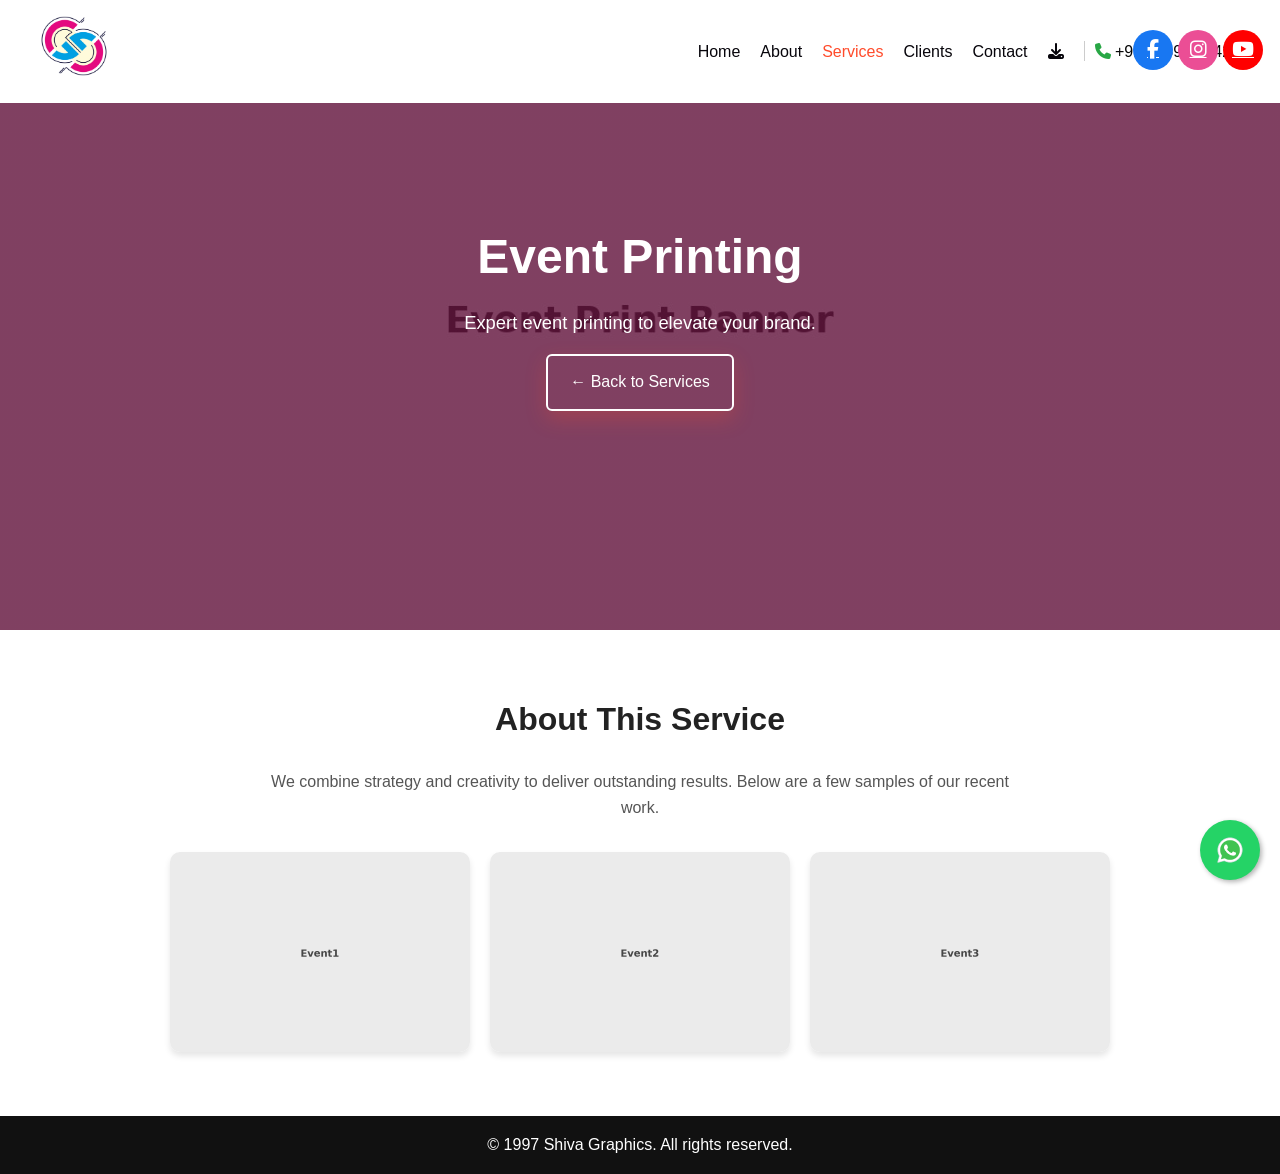
<file: public_html/event-printing.html>
<!DOCTYPE html><html lang="en"><head>
<meta charset="UTF-8"><meta name="viewport" content="width=device-width, initial-scale=1.0">
<title>Event Printing - Shiva Graphics</title><link rel="stylesheet" href="style.css">
<link rel="stylesheet" href="https://cdnjs.cloudflare.com/ajax/libs/font-awesome/6.5.1/css/all.min.css">
</head><body>

<header>
  <nav class="navbar">
<a href="index.html" class="logo">
      <img src="img/shiva-logo.png" alt=" Logo" style="height:60px;">
    </a>     
    <ul class="nav-links" id="navLinks">
    
      <li><a href="index.html">Home</a></li>
      <li><a href="about.html">About</a></li>
      <li><a href="services.html" class="active">Services</a></li>
       <li><a href="clients.html" >Clients</a></li>
      <li><a href="contact.html">Contact</a></li>
       <!-- Download PDF button -->
      <li>
        <a href="files/ShivaGraphics-Brochure.pdf" download="ShivaGraphics-Brochure.pdf" title="Download PDF">
          <i class="fas fa-download"></i> 
        </a>
      </li>
        <li class="nav-phone">
        <span class="separator"></span>
        <a href="tel:+918059812423" title="Call Us">
          <i class="fas fa-phone"></i> <span style="color:#070707;">+91 80598 12423</span>
        </a>
      </li>
    </ul>
<div class="menu-icon" onclick="toggleMenu()">&#9776;</div>
  </nav>

  <div class="social-icons">
  <a href="https://www.facebook.com/khola10031985/" target="_blank"><i class="fab fa-facebook-f"></i></a>
  <a href="https://www.instagram.com/shivagraphicsbhiwadi" target="_blank"><i class="fab fa-instagram"></i></a>
  <a href="https://www.youtube.com/@shivagraphicsbhiwadi" target="_blank"><i class="fab fa-youtube"></i></a>
</div>
  
</header>

<section class="hero" style="background-image:linear-gradient(rgba(230,0,120,.5),rgba(230,0,120,.5)), url('img/event-print-banner.jpg')">
  <div class="hero-content">
    <h1 class="fade-in">Event Printing</h1>
    <p class="fade-in delay-1">Expert event printing to elevate your brand.</p>
    <div style="margin-top:1rem;"><a href="services.html" class="btn btn-outline">← Back to Services</a></div>
  </div>
</section>
<section><div class="container">
  <h2 class="section-title fade-in">About This Service</h2>
  <p class="section-sub fade-in delay-1">We combine strategy and creativity to deliver outstanding results. Below are a few samples of our recent work.</p>
  <div class="gallery fade-in delay-2">
    <img src="img/event1.jpg" alt="Event Printing sample 1">
    <img src="img/event2.jpg" alt="Event Printing sample 2">
    <img src="img/event3.jpg" alt="Event Printing sample 3">
  </div>
</div></section>
<a href="https://wa.me/918059812423?text=Hello%20Shiva%20Graphics%2C%20I%20want%20to%20enquire%20about%20your%20services" 
   class="whatsapp-float" target="_blank" aria-label="Chat on WhatsApp">
  <img src="img/icons8-whatsapp-50 (1).png" alt="Chat on WhatsApp" style="width:50%; height:50%;"></a>
  <footer><p>© 1997 Shiva Graphics. All rights reserved.</p></footer><script>function toggleMenu(){ document.getElementById('navLinks').classList.toggle('active'); }</script></body></html>
</file>
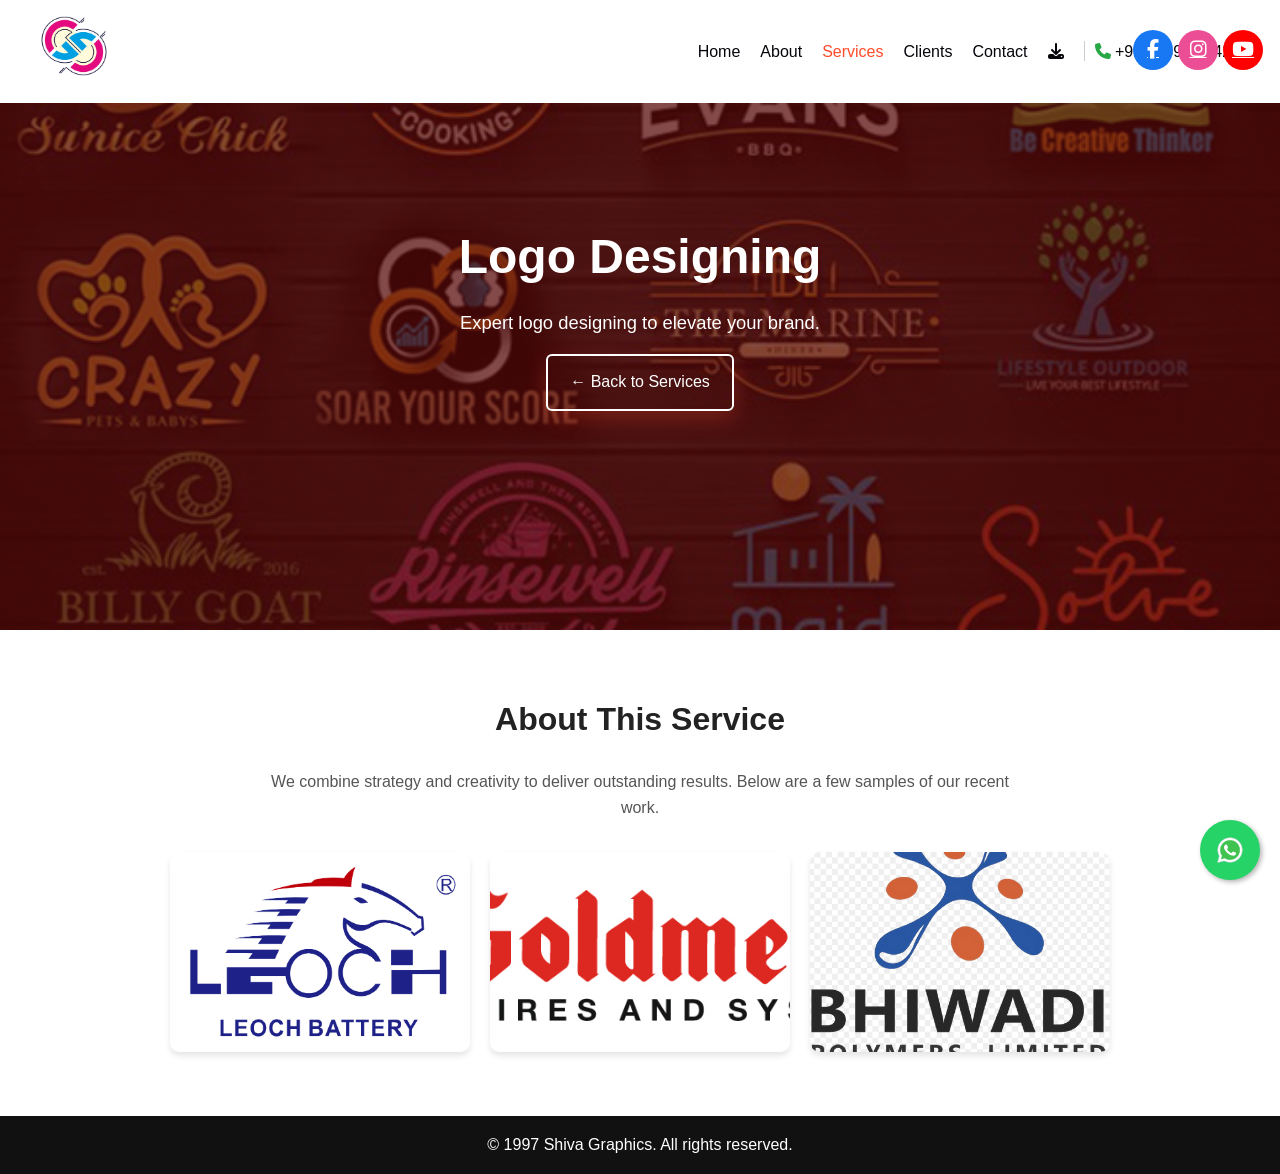
<file: public_html/logo-design.html>
<!DOCTYPE html><html lang="en"><head>
<meta charset="UTF-8"><meta name="viewport" content="width=device-width, initial-scale=1.0">
<title>Logo Designing - Shiva Graphics</title><link rel="stylesheet" href="style.css">
<link rel="stylesheet" href="https://cdnjs.cloudflare.com/ajax/libs/font-awesome/6.5.1/css/all.min.css">
</head><body>

<header>
  <nav class="navbar">
<a href="index.html" class="logo">
      <img src="img/shiva-logo.png" alt=" Logo" style="height:60px;">
    </a>     
    <ul class="nav-links" id="navLinks">
   
      <li><a href="index.html">Home</a></li>
      <li><a href="about.html">About</a></li>
      <li><a href="services.html" class="active">Services</a></li>
       <li><a href="clients.html" >Clients</a></li>
      <li><a href="contact.html">Contact</a></li>
       <!-- Download PDF button -->
      <li>
        <a href="files/ShivaGraphics-Brochure.pdf" download="ShivaGraphics-Brochure.pdf" title="Download PDF">
          <i class="fas fa-download"></i> 
        </a>
      </li>
        <li class="nav-phone">
        <span class="separator"></span>
        <a href="tel:+918059812423" title="Call Us">
          <i class="fas fa-phone"></i> <span style="color:#070707;">+91 80598 12423</span>
        </a>
      </li>
    </ul>
<div class="menu-icon" onclick="toggleMenu()">&#9776;</div>
  </nav>

  <div class="social-icons">
  <a href="https://www.facebook.com/khola10031985/" target="_blank"><i class="fab fa-facebook-f"></i></a>
  <a href="https://www.instagram.com/shivagraphicsbhiwadi" target="_blank"><i class="fab fa-instagram"></i></a>
  <a href="https://www.youtube.com/@shivagraphicsbhiwadi" target="_blank"><i class="fab fa-youtube"></i></a>
</div>
 
</header>

<section class="hero" style="background-image:linear-gradient(rgba(227,20,20,.50),rgba(227,20,20,.50)), url('img/logo-design-banner.jpg')">
  <div class="hero-content">
    <h1 class="fade-in">Logo Designing</h1>
    <p class="fade-in delay-1">Expert logo designing to elevate your brand.</p>
    <div style="margin-top:1rem;"><a href="services.html" class="btn btn-outline">← Back to Services</a></div>
  </div>
</section>
<section><div class="container">
  <h2 class="section-title fade-in">About This Service</h2>
  <p class="section-sub fade-in delay-1">We combine strategy and creativity to deliver outstanding results. Below are a few samples of our recent work.</p>
  <div class="gallery fade-in delay-2">
    <img src="img/logo1.jpg" alt="Logo Designing sample 1">
    <img src="img/logo2.jpg" alt="Logo Designing sample 2">
    <img src="img/logo3.jpg" alt="Logo Designing sample 3">
  </div>
</div></section>
<a href="https://wa.me/918059812423?text=Hello%20Shiva%20Graphics%2C%20I%20want%20to%20enquire%20about%20your%20services" 
   class="whatsapp-float" target="_blank" aria-label="Chat on WhatsApp">
  <img src="img/icons8-whatsapp-50 (1).png" alt="Chat on WhatsApp" style="width:50%; height:50%;"></a>
  <footer><p>© 1997 Shiva Graphics. All rights reserved.</p></footer><script>function toggleMenu(){ document.getElementById('navLinks').classList.toggle('active'); }</script></body></html>
</file>
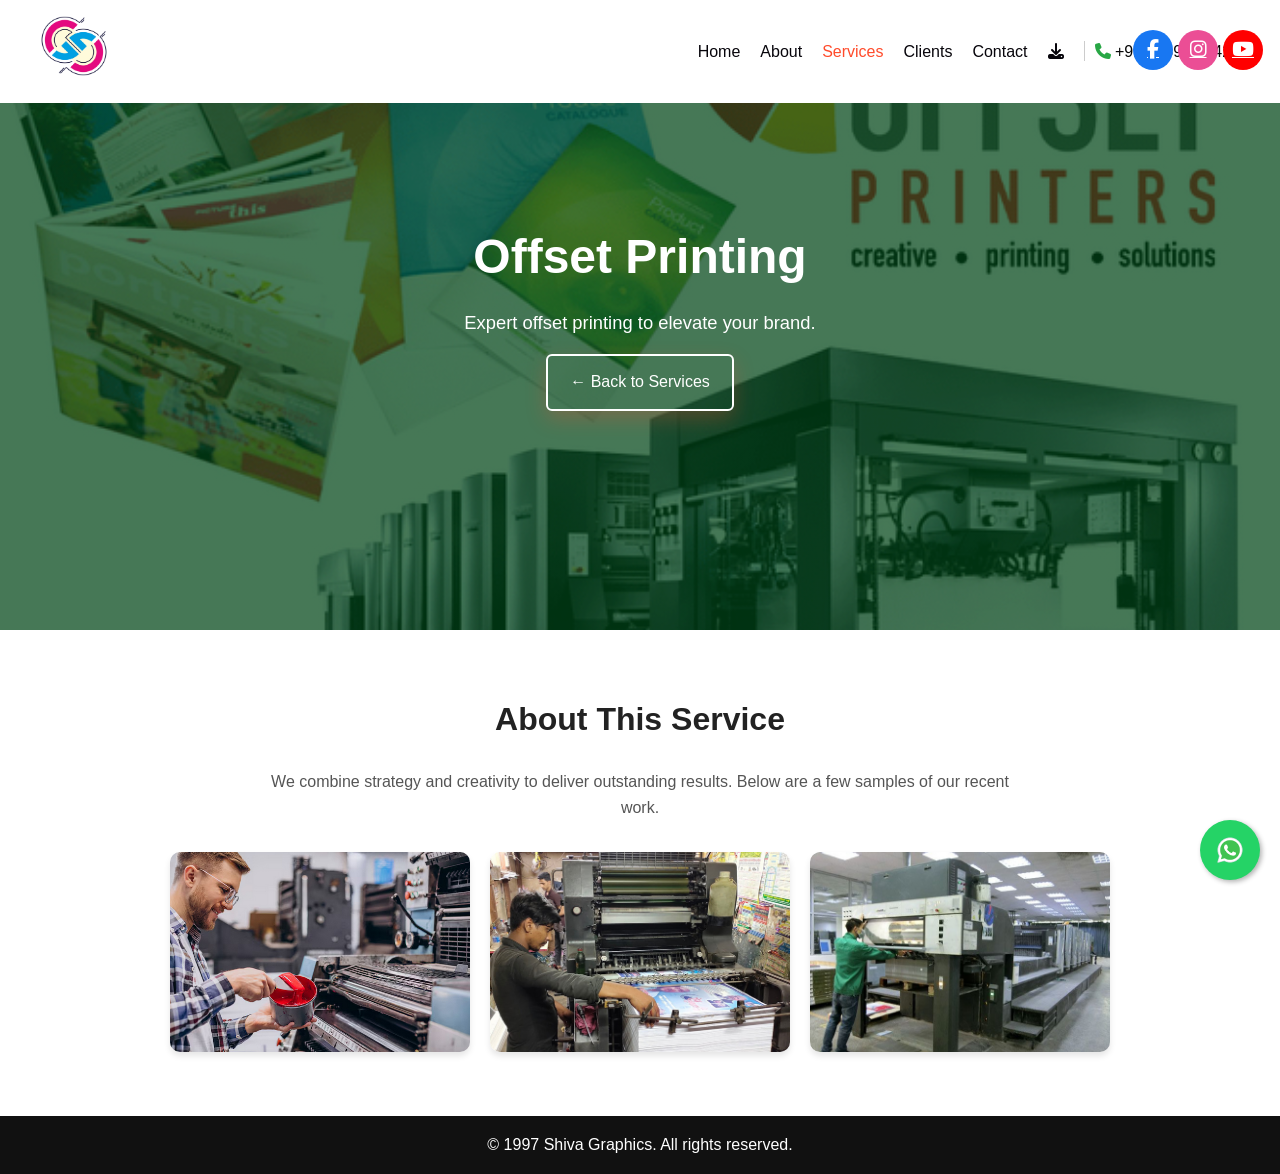
<file: public_html/offset-printing.html>
<!DOCTYPE html><html lang="en"><head>
<meta charset="UTF-8"><meta name="viewport" content="width=device-width, initial-scale=1.0">
<title>Offset Printing - Shiva Graphics</title><link rel="stylesheet" href="style.css">
<link rel="stylesheet" href="https://cdnjs.cloudflare.com/ajax/libs/font-awesome/6.5.1/css/all.min.css">
</head><body>

<header>
  <nav class="navbar">
<a href="index.html" class="logo">
      <img src="img/shiva-logo.png" alt=" Logo" style="height:60px;">
    </a>     
    <ul class="nav-links" id="navLinks">
     
      <li><a href="index.html">Home</a></li>
      <li><a href="about.html">About</a></li>
      <li><a href="services.html" class="active">Services</a></li>
       <li><a href="clients.html" >Clients</a></li>
      <li><a href="contact.html">Contact</a></li>
      <!-- Download PDF button -->
      <li>
        <a href="files/ShivaGraphics-Brochure.pdf" download="ShivaGraphics-Brochure.pdf" title="Download PDF">
          <i class="fas fa-download"></i> 
        </a>
      </li>
        <li class="nav-phone">
        <span class="separator"></span>
        <a href="tel:+918059812423" title="Call Us">
          <i class="fas fa-phone"></i> <span style="color:#070707;">+91 80598 12423</span>
        </a>
      </li>
    </ul>
<div class="menu-icon" onclick="toggleMenu()">&#9776;</div>
  </nav>

  <div class="social-icons">
  <a href="https://www.facebook.com/khola10031985/" target="_blank"><i class="fab fa-facebook-f"></i></a>
  <a href="https://www.instagram.com/shivagraphicsbhiwadi" target="_blank"><i class="fab fa-instagram"></i></a>
  <a href="https://www.youtube.com/@shivagraphicsbhiwadi" target="_blank"><i class="fab fa-youtube"></i></a>
</div>
 
</header>

<section class="hero" style="background-image:linear-gradient(rgba(0,180,60,.5),rgba(0,180,60,.5)), url('img/offset-print-banner.jpg')">
  <div class="hero-content">
    <h1 class="fade-in">Offset Printing</h1>
    <p class="fade-in delay-1">Expert offset printing to elevate your brand.</p>
    <div style="margin-top:1rem;"><a href="services.html" class="btn btn-outline">← Back to Services</a></div>
  </div>
</section>
<section><div class="container">
  <h2 class="section-title fade-in">About This Service</h2>
  <p class="section-sub fade-in delay-1">We combine strategy and creativity to deliver outstanding results. Below are a few samples of our recent work.</p>
  <div class="gallery fade-in delay-2">
    <img src="img/offset1.jpg" alt="Offset Printing sample 1">
    <img src="img/offset2.jpg" alt="Offset Printing sample 2">
    <img src="img/offset3.jpg" alt="Offset Printing sample 3">
  </div>
</div></section>
<a href="https://wa.me/918059812423?text=Hello%20Shiva%20Graphics%2C%20I%20want%20to%20enquire%20about%20your%20services" 
   class="whatsapp-float" target="_blank" aria-label="Chat on WhatsApp">
  <img src="img/icons8-whatsapp-50 (1).png" alt="Chat on WhatsApp" style="width:50%; height:50%;"></a>
  <footer><p>© 1997 Shiva Graphics. All rights reserved.</p></footer><script>function toggleMenu(){ document.getElementById('navLinks').classList.toggle('active'); }</script></body></html>
</file>
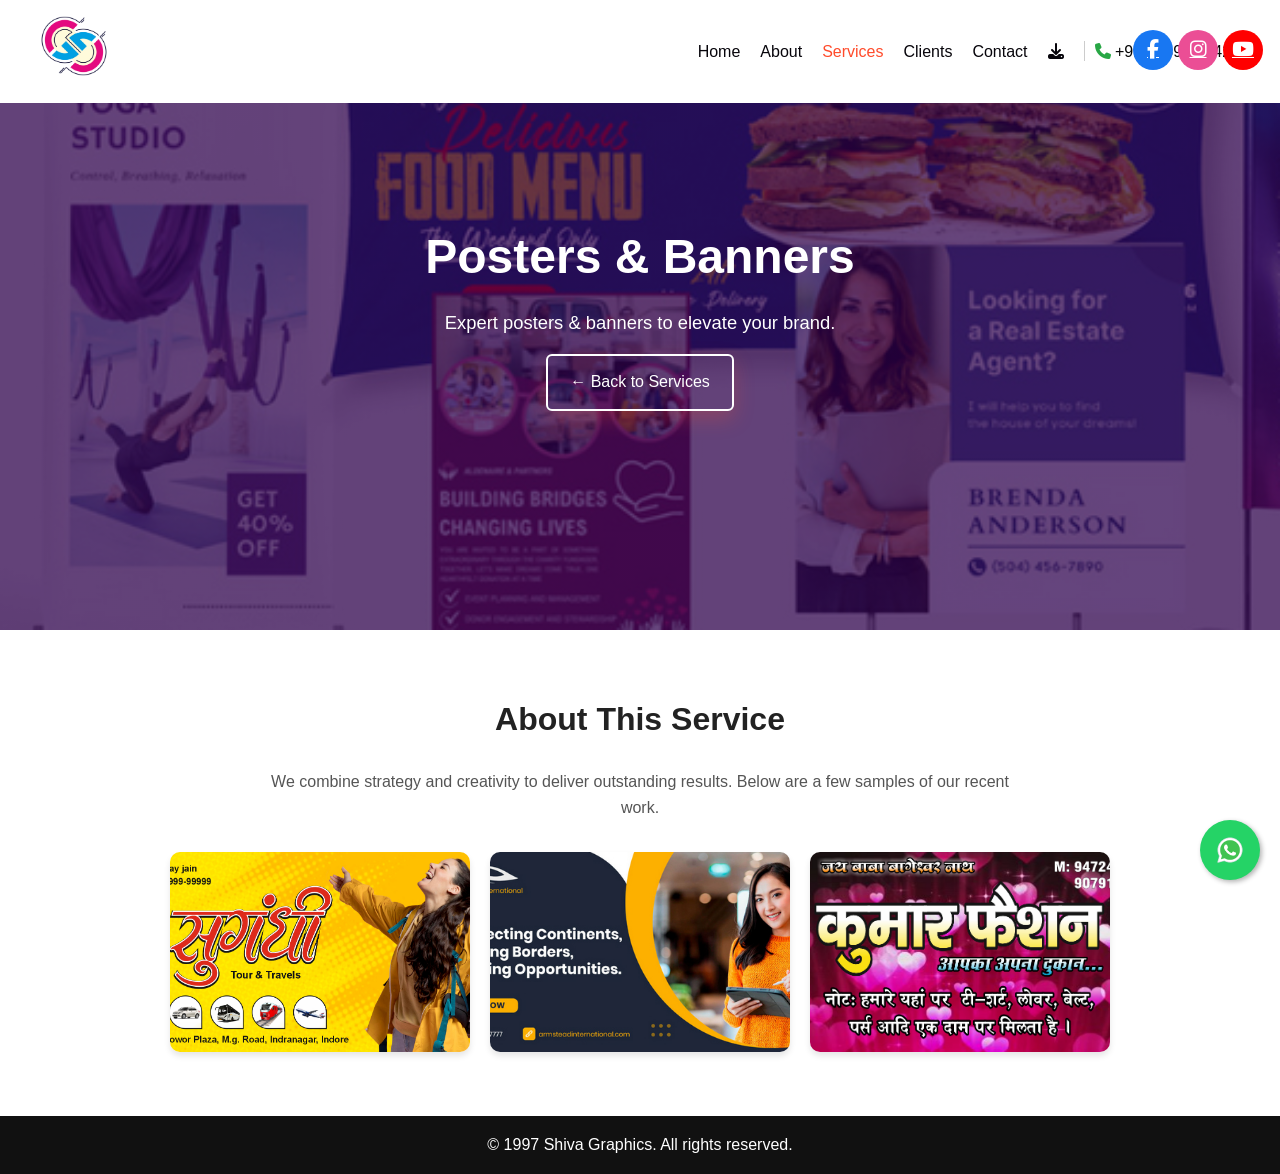
<file: public_html/posters-banners.html>
<!DOCTYPE html><html lang="en"><head>
<meta charset="UTF-8"><meta name="viewport" content="width=device-width, initial-scale=1.0">
<title>Posters & Banners - Shiva Graphics</title><link rel="stylesheet" href="style.css">
<link rel="stylesheet" href="https://cdnjs.cloudflare.com/ajax/libs/font-awesome/6.5.1/css/all.min.css">
</head><body>

<header>
  <nav class="navbar">
<a href="index.html" class="logo">
      <img src="img/shiva-logo.png" alt=" Logo" style="height:60px;">
    </a>     
    <ul class="nav-links" id="navLinks">
     
       <li><a href="index.html">Home</a></li>
      <li><a href="about.html">About</a></li>
      <li><a href="services.html" class="active">Services</a></li>
       <li><a href="clients.html" >Clients</a></li>
      <li><a href="contact.html">Contact</a></li>
      <!-- Download PDF button -->
      <li>
        <a href="files/ShivaGraphics-Brochure.pdf" download="ShivaGraphics-Brochure.pdf" title="Download PDF">
          <i class="fas fa-download"></i> 
        </a>
      </li>
        <li class="nav-phone">
        <span class="separator"></span>
        <a href="tel:+918059812423" title="Call Us">
          <i class="fas fa-phone"></i> <span style="color:#070707;">+91 80598 12423</span>
        </a>
      </li>
    </ul>
<div class="menu-icon" onclick="toggleMenu()">&#9776;</div>
  </nav>

  <div class="social-icons">
  <a href="https://www.facebook.com/khola10031985/" target="_blank"><i class="fab fa-facebook-f"></i></a>
  <a href="https://www.instagram.com/shivagraphicsbhiwadi" target="_blank"><i class="fab fa-instagram"></i></a>
  <a href="https://www.youtube.com/@shivagraphicsbhiwadi" target="_blank"><i class="fab fa-youtube"></i></a>
</div>
 
</header>

<section class="hero" style="background-image:linear-gradient(rgba(120,0,200,.5),rgba(120,0,200,.5)), url('img/posters-banner.jpg')">
  <div class="hero-content">
    <h1 class="fade-in">Posters & Banners</h1>
    <p class="fade-in delay-1">Expert posters & banners to elevate your brand.</p>
    <div style="margin-top:1rem;"><a href="services.html" class="btn btn-outline">← Back to Services</a></div>
  </div>
</section>
<section><div class="container">
  <h2 class="section-title fade-in">About This Service</h2>
  <p class="section-sub fade-in delay-1">We combine strategy and creativity to deliver outstanding results. Below are a few samples of our recent work.</p>
  <div class="gallery fade-in delay-2">
    <img src="img/posters1.jpg" alt="Posters & Banners sample 1">
    <img src="img/posters2.jpg" alt="Posters & Banners sample 2">
    <img src="img/posters3.jpg" alt="Posters & Banners sample 3">
  </div>
</div></section>
<a href="https://wa.me/918059812423?text=Hello%20Shiva%20Graphics%2C%20I%20want%20to%20enquire%20about%20your%20services" 
   class="whatsapp-float" target="_blank" aria-label="Chat on WhatsApp">
  <img src="img/icons8-whatsapp-50 (1).png" alt="Chat on WhatsApp" style="width:50%; height:50%;"></a>
  <footer><p>© 1997 Shiva Graphics. All rights reserved.</p></footer><script>function toggleMenu(){ document.getElementById('navLinks').classList.toggle('active'); }</script></body></html>
</file>
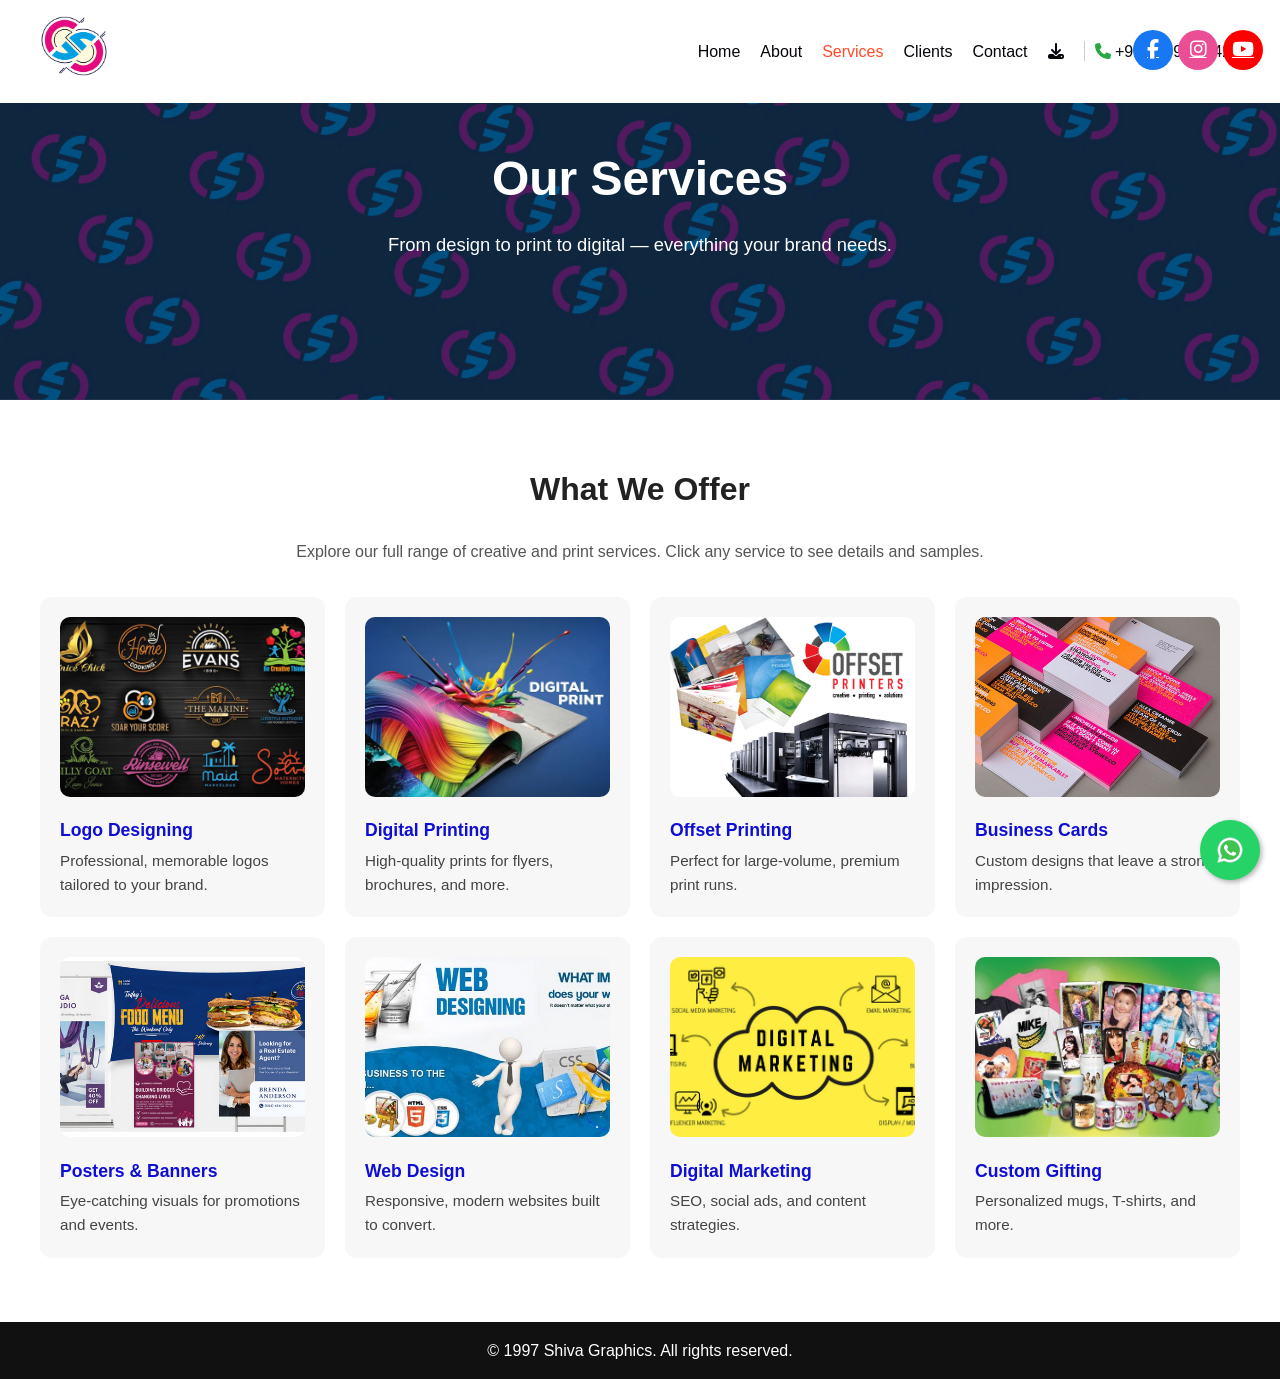
<file: public_html/services.html>
<!DOCTYPE html><html lang="en"><head>
<meta charset="UTF-8"><meta name="viewport" content="width=device-width, initial-scale=1.0">
<title>Shiva Graphics - Services</title><link rel="stylesheet" href="style.css">
<link rel="stylesheet" href="https://cdnjs.cloudflare.com/ajax/libs/font-awesome/6.5.1/css/all.min.css">
</head><body>

<header>
  <nav class="navbar">
<a href="index.html" class="logo">
      <img src="img/shiva-logo.png" alt=" Logo" style="height:60px;">
    </a>     
    <ul class="nav-links" id="navLinks">
    
      <li><a href="index.html" >Home</a></li>
      <li><a href="about.html" >About</a></li>
      <li><a href="services.html" class="active">Services</a></li>
       <li><a href="clients.html" >Clients</a></li>
      <li><a href="contact.html" >Contact</a></li>
       <!-- Download PDF button -->
      <li>
        <a href="files/ShivaGraphics-Brochure.pdf" download="ShivaGraphics-Brochure.pdf" title="Download PDF">
          <i class="fas fa-download"></i> 
        </a>
      </li>
        <li class="nav-phone">
        <span class="separator"></span>
        <a href="tel:+918059812423" title="Call Us">
          <i class="fas fa-phone"></i> <span style="color:#070707;">+91 80598 12423</span>
        </a>
      </li>
    </ul>
<div class="menu-icon" onclick="toggleMenu()">&#9776;</div>
  </nav>

  <div class="social-icons">
  <a href="https://www.facebook.com/khola10031985/" target="_blank"><i class="fab fa-facebook-f"></i></a>
  <a href="https://www.instagram.com/shivagraphicsbhiwadi" target="_blank"><i class="fab fa-instagram"></i></a>
  <a href="https://www.youtube.com/@shivagraphicsbhiwadi" target="_blank"><i class="fab fa-youtube"></i></a>
</div>
 
</header>

<section class="hero" style="background-image:linear-gradient(rgba(0,120,255,.35),rgba(0,120,255,.35)), url('img/services-banner.jpg');height:400px">
  <div class="hero-content">
    <h1 class="fade-in">Our Services</h1>
    <p class="fade-in delay-1">From design to print to digital — everything your brand needs.</p>
  </div>
</section>
<section><div class="container">
  <h2 class="section-title">What We Offer</h2>
  <p class="section-sub">Explore our full range of creative and print services. Click any service to see details and samples.</p>
  <div class="grid"><a class="card" href="logo-design.html" style="text-decoration:none; color:inherit;"><img src="img/logo-design.jpg" alt="Logo Designing"><h3>Logo Designing</h3><p>Professional, memorable logos tailored to your brand.</p></a>
<a class="card" href="digital-printing.html" style="text-decoration:none; color:inherit;"><img src="img/digital-print.jpg" alt="Digital Printing"><h3>Digital Printing</h3><p>High-quality prints for flyers, brochures, and more.</p></a>
<a class="card" href="offset-printing.html" style="text-decoration:none; color:inherit;"><img src="img/offset-print.jpg" alt="Offset Printing"><h3>Offset Printing</h3><p>Perfect for large-volume, premium print runs.</p></a>
<a class="card" href="business-cards.html" style="text-decoration:none; color:inherit;"><img src="img/business-cards.jpg" alt="Business Cards"><h3>Business Cards</h3><p>Custom designs that leave a strong impression.</p></a>
<a class="card" href="posters-banners.html" style="text-decoration:none; color:inherit;"><img src="img/posters.jpg" alt="Posters & Banners"><h3>Posters & Banners</h3><p>Eye-catching visuals for promotions and events.</p></a>
<a class="card" href="web-design.html" style="text-decoration:none; color:inherit;"><img src="img/web-design.jpg" alt="Web Design"><h3>Web Design</h3><p>Responsive, modern websites built to convert.</p></a>
<a class="card" href="digital-marketing.html" style="text-decoration:none; color:inherit;"><img src="img/digital-marketing.jpg" alt="Digital Marketing"><h3>Digital Marketing</h3><p>SEO, social ads, and content strategies.</p></a>
<a class="card" href="custom-gifting.html" style="text-decoration:none; color:inherit;"><img src="img/gifting.jpg" alt="Custom Gifting"><h3>Custom Gifting</h3><p>Personalized mugs, T-shirts, and more.</p></a></div>
</div></section>

<a href="https://wa.me/918059812423?text=Hello%20Shiva%20Graphics%2C%20I%20want%20to%20enquire%20about%20your%20services" 
   class="whatsapp-float" target="_blank" aria-label="Chat on WhatsApp">
  <img src="img/icons8-whatsapp-50 (1).png" alt="Chat on WhatsApp" style="width:50%; height:50%;"></a>
  <footer><p>© 1997 Shiva Graphics. All rights reserved.</p></footer><script>function toggleMenu(){ document.getElementById('navLinks').classList.toggle('active'); }</script></body></html>
</file>
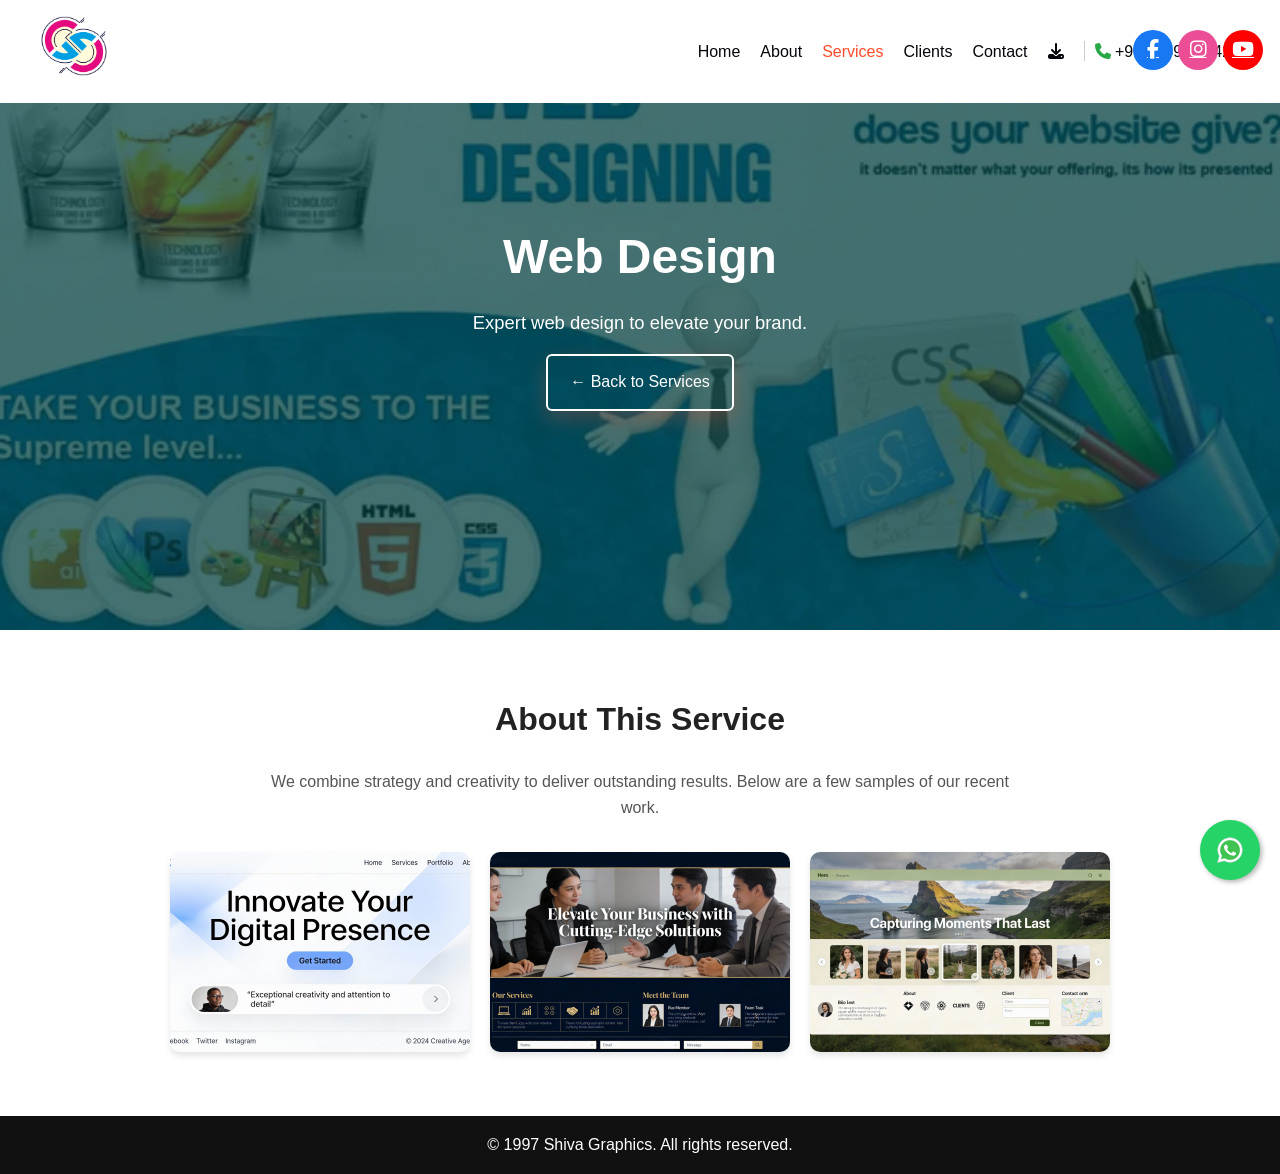
<file: public_html/web-design.html>
<!DOCTYPE html><html lang="en"><head>
<meta charset="UTF-8"><meta name="viewport" content="width=device-width, initial-scale=1.0">
<title>Web Design - Shiva Graphics</title><link rel="stylesheet" href="style.css">
<link rel="stylesheet" href="https://cdnjs.cloudflare.com/ajax/libs/font-awesome/6.5.1/css/all.min.css">
</head><body>

<header>
  <nav class="navbar">
<a href="index.html" class="logo">
      <img src="img/shiva-logo.png" alt=" Logo" style="height:60px;">
    </a>     
    <ul class="nav-links" id="navLinks">
    
      <li><a href="index.html">Home</a></li>
      <li><a href="about.html">About</a></li>
      <li><a href="services.html" class="active">Services</a></li>
       <li><a href="clients.html" >Clients</a></li>
      <li><a href="contact.html">Contact</a></li>
       <!-- Download PDF button -->
      <li>
        <a href="files/ShivaGraphics-Brochure.pdf" download="ShivaGraphics-Brochure.pdf" title="Download PDF">
          <i class="fas fa-download"></i> 
        </a>
      </li>
        <li class="nav-phone">
        <span class="separator"></span>
        <a href="tel:+918059812423" title="Call Us">
          <i class="fas fa-phone"></i> <span style="color:#070707;">+91 80598 12423</span>
        </a>
      </li>
    </ul>
<div class="menu-icon" onclick="toggleMenu()">&#9776;</div>
  </nav>

  <div class="social-icons">
  <a href="https://www.facebook.com/khola10031985/" target="_blank"><i class="fab fa-facebook-f"></i></a>
  <a href="https://www.instagram.com/shivagraphicsbhiwadi" target="_blank"><i class="fab fa-instagram"></i></a>
  <a href="https://www.youtube.com/@shivagraphicsbhiwadi" target="_blank"><i class="fab fa-youtube"></i></a>
</div>
 
</header>

<section class="hero" style="background-image:linear-gradient(rgba(0,160,160,.5),rgba(0,160,160,.5)), url('img/web-design-banner.jpg')">
  <div class="hero-content">
    <h1 class="fade-in">Web Design</h1>
    <p class="fade-in delay-1">Expert web design to elevate your brand.</p>
    <div style="margin-top:1rem;"><a href="services.html" class="btn btn-outline">← Back to Services</a></div>
  </div>
</section>
<section><div class="container">
  <h2 class="section-title fade-in">About This Service</h2>
  <p class="section-sub fade-in delay-1">We combine strategy and creativity to deliver outstanding results. Below are a few samples of our recent work.</p>
  <div class="gallery fade-in delay-2">
    <img src="img/web1.png" alt="Web Design sample 1">
    <img src="img/web2.png" alt="Web Design sample 2">
    <img src="img/web3.png" alt="Web Design sample 3">
  </div>
</div></section>
<a href="https://wa.me/918059812423?text=Hello%20Shiva%20Graphics%2C%20I%20want%20to%20enquire%20about%20your%20services" 
   class="whatsapp-float" target="_blank" aria-label="Chat on WhatsApp">
  <img src="img/icons8-whatsapp-50 (1).png" alt="Chat on WhatsApp" style="width:50%; height:50%;"></a>
  <footer><p>© 1997 Shiva Graphics. All rights reserved.</p></footer><script>function toggleMenu(){ document.getElementById('navLinks').classList.toggle('active'); }</script></body></html>
</file>
<file: public_html/style.css>
* { margin: 0; padding: 0; box-sizing: border-box; }
body { font-family: 'Poppins', Arial, sans-serif; color:#222; line-height: 1.6; background:#fff; }
header { background:#ffffff; color:#fff; padding: 1rem 1rem; position: fixed; width: 100%; top: 0; z-index: 1000; }
.navbar { display:flex; justify-content:space-between; align-items:center; max-width: 1200px; margin:0 auto; }
.logo { font-size:1.4rem; font-weight: 700; letter-spacing: 0.5px; }
.logo span { color:#ff4b2b; }
.nav-links { display:flex; list-style:none; }
.nav-links li { margin-left: 1.25rem; }
.nav-links a { color:#07050b; text-decoration:none; transition: color .3s; }
.nav-links a:hover, .nav-links a.active { color:#ff4b2b; }
.menu-icon { display:none; font-size:1.5rem; cursor:pointer; color:#fff; }
.hero { height: 70vh; display:flex; align-items:center; justify-content:center; text-align:center; color:#fff; background-size:cover; background-position:center; position:relative; padding: 0 1rem; }
.hero::after { content:''; position:absolute; inset:0; background:rgba(0,0,0,.45); }
.hero .hero-content { position:relative; z-index:1; max-width: 900px; }
.hero h1 { font-size: clamp(2rem, 5vw, 3rem); margin-bottom: .75rem; animation: fadeInUp 900ms ease both; }
.hero p { font-size: clamp(1rem, 2.2vw, 1.15rem); opacity:.95; animation: fadeInUp 1100ms ease both; }
.btn { display:inline-block; background:#ff4b2b; color:#fff; padding:.85rem 1.4rem; border-radius: 6px; text-decoration:none; transition: transform .2s, background .3s, box-shadow .3s; box-shadow: 0 8px 20px rgba(255,75,43,.25); }
.btn:hover { background:#ff1a00; transform: translateY(-1px); box-shadow: 0 10px 24px rgba(255,26,0,.3); }
.btn-outline { background: transparent; border: 2px solid #fff; color:#fff; }
.btn-outline:hover { background:#fff; color:#111; }
section { padding: 4rem 1.25rem; }
.container { max-width: 1200px; margin: 0 auto; }
.section-title { text-align:center; margin-bottom: 1.5rem; font-size: clamp(1.5rem, 3.5vw, 2rem); }
.section-sub { text-align:center; color:#555; max-width: 760px; margin: 0.5rem auto 2rem; }
.grid { display:grid; grid-template-columns: repeat(auto-fit, minmax(250px,1fr)); gap: 20px; }
.card { background:#f7f7f7; border-radius: 12px; padding: 1.25rem; transition: transform .25s, box-shadow .25s; }
.card:hover { transform: translateY(-4px); box-shadow: 0 14px 28px rgba(0,0,0,.08); }
.card img { width:100%; height: 180px; object-fit: cover; border-radius: 10px; margin-bottom: .75rem; }
.card h3 { font-size: 1.1rem; margin-bottom: .25rem; color:#0e0ed4; }
.card p { font-size: .95rem; color:#444; }
/* .gallery { display:grid; grid-template-columns: repeat(auto-fit, minmax(240px,1fr)); gap: 18px; margin-top: 1rem; } */
/* .gallery img { width:100%; border-radius: 12px; transition: transform .3s, box-shadow .3s; } */
.gallery {
  display: flex;
  gap: 20px; /* space between images */
  justify-content: center; /* center images */
  flex-wrap: wrap; /* optional: wrap on smaller screens */
}

.gallery img {
  width: 300px; /* set a fixed width */
  height: 200px; /* set a fixed height */
  object-fit: cover; /* ensures image fills the area without stretching */
  border-radius: 10px; /* optional: rounded corners */
  box-shadow: 0 4px 6px rgba(0,0,0,0.1); /* optional: shadow */
}

.gallery img:hover { transform: scale(1.03); box-shadow: 0 12px 24px rgba(0,0,0,.15); }
footer { background:#111; color:#fff; text-align:center; padding: 1rem; }
.whatsapp-float { position: fixed; width: 60px; height: 60px; bottom: 20px; right: 20px; background-color: #25d366; color: white; border-radius: 50%; text-align: center; font-size: 30px; display: flex; align-items: center; justify-content: center; box-shadow: 2px 2px 5px rgba(0,0,0,0.3); z-index: 1000; transition: background .3s; }
.whatsapp-float:hover { background-color: #05f866; }
@keyframes fadeInUp { from { opacity:0; transform: translateY(16px); } to { opacity:1; transform: translateY(0); } }
.fade-in { animation: fadeInUp .9s ease both; }
.delay-1 { animation-delay: .15s; }
.delay-2 { animation-delay: .3s; }
.delay-3 { animation-delay: .45s; }
@media (max-width: 768px) {
  .nav-links { display:none; flex-direction:column; background:#111; position:absolute; top:60px; right:0; width: 220px; padding: 1rem; }
  .nav-links.active { display:flex; }
  .menu-icon { display:block; }
}

.nav-links {
  display: flex;
  align-items: center;
  list-style: none;
}

.nav-links li {
  margin-left: 20px; /* spacing between links */
}

.nav-phone {
  display: flex;
  align-items: center;
}

.nav-phone .separator {
  width: 1px;
  height: 20px;
  background-color: #ccc; /* line color */
  margin-right: 10px; /* gap between line and phone number */
}

.nav-phone a {
  color: #28a745; /* Green color for the number */
  font-weight: 500; /* Optional: make it slightly bold */
  text-decoration: none;
}

.nav-phone a:hover {
  color: #1e7e34; /* Darker green on hover */
}

/* Mobile Navbar with Slide Down Animation */
@media screen and (max-width: 768px) {
  .nav-links {
    display: flex;
    flex-direction: column;
    width: 100%;
    background-color: #fff;
    position: absolute;
    top: 100px; /* adjust according to navbar height */
    left: 0;
    overflow: hidden;
    max-height: 0; /* hidden initially */
    transition: max-height 0.5s ease-in-out, padding 0.5s ease-in-out;
    padding: 0;
    box-shadow: 0 4px 8px rgba(0,0,0,0.1);
    z-index: 99;
  }

  .nav-links.active {
    max-height: 1000px; /* big enough to show all items */
    padding: 20px 0;
  }

  .nav-links li {
    margin: 10px 0;
    text-align: center;
  }

  .menu-icon {
    margin-top: 44px;
    margin-right:55px;
    display: block;
    cursor: pointer;
    font-size: 1.8rem;
    color: #333;
  }
}
.social-icons {
  position: absolute;
  top: 30px;
  right: 17px;
  display: flex;
  gap: 5px;
}

.social-icons a {
  width: 40px;
  height: 40px;
  border-radius: 50%;
  display: flex;
  align-items: center;
  justify-content: center;
  font-size: 1.2rem;
  color: #fff;              /* icons stay white */
  transition: all 0.3s ease;
}

/* Permanent Brand Colors */
.social-icons a:nth-child(1) { background: #1877f2; }  /* Facebook */
.social-icons a:nth-child(2) { background: #eb4e95; }  /* Instagram */
.social-icons a:nth-child(3) { background: #ff0000; }  /* YouTube */

/* Hover → Lighten the brand color */
.social-icons a:nth-child(1):hover { background: #3b8aff; }  /* lighter blue */
.social-icons a:nth-child(2):hover { background: #ff6fb0; }  /* lighter pink */
.social-icons a:nth-child(3):hover { background: #ff3333; }  /* lighter red */
</file>
